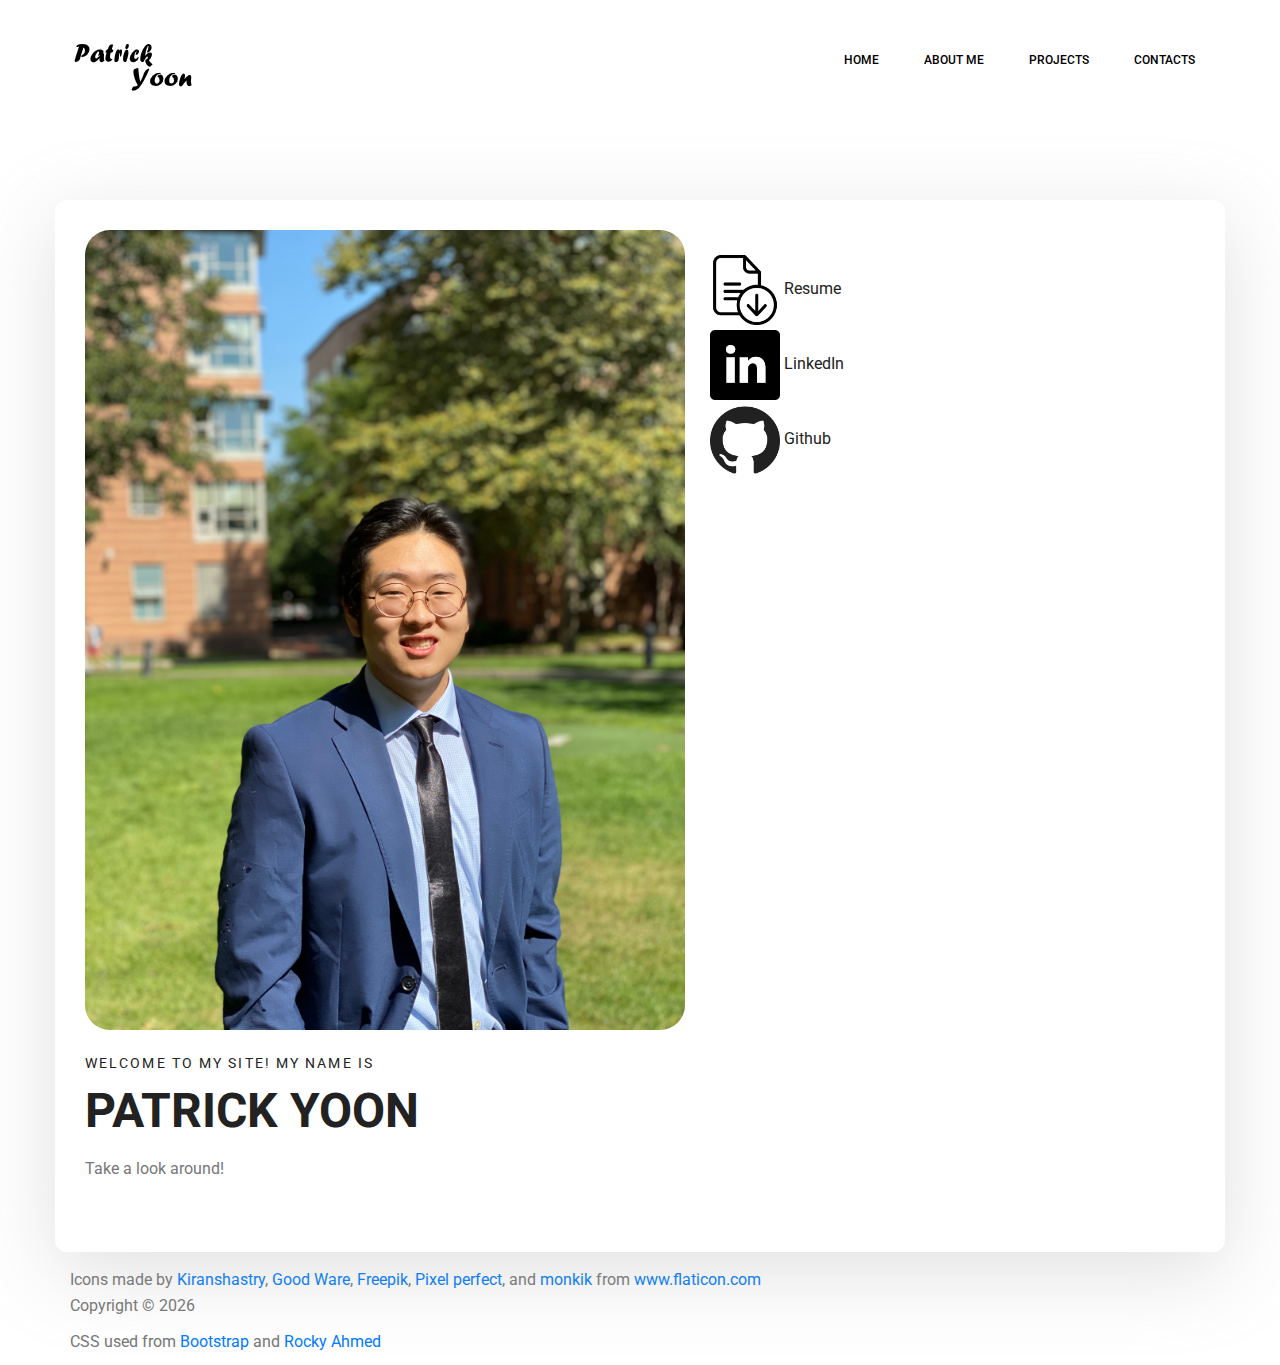
<file: index.html>
<!DOCTYPE html>

<html>

<head>
    <!-- Required meta tags -->
    <meta charset="utf-8">
    <meta name="viewport" content="width=device-width, initial-scale=1, shrink-to-fit=no">
    <link rel="icon" href="img/favicon_io/favicon.ico" type='image/x-icon' />
    <title>Patrick Yoon</title>
    <link rel="stylesheet" href="css/bootstrap.min.css">
    <link rel="stylesheet" href="css/bootstrap-theme.css">
    <link rel="stylesheet" href="css/bootstrap-theme.min.css">
    <link rel="stylesheet" href="css/bootstrap.css">
    <link rel="stylesheet" href="css/style.css">
    <link rel="stylesheet" href="css/responsive.css">
    <link rel="stylesheet" href="css/personalStyle.css">

    <script src="js/jquery-3.4.1.js"></script>
    <script src="js/popper.js"></script>
    <script src="js/bootstrap.min.js"></script>
</head>

<body>
    <!--header-->
    <header class="header_area">
        <div class="main_menu">
            <nav class="navbar navbar-expand-lg navbar-light">
                <div class="container box_1620">
                    <!--logo topleft-->

                    <a class="navbar-brand logo_h" href="index.html">
                        <img src="img/blackLogo.png" alt>
                    </a>
                    <button class="navbar-toggler" type="button" data-toggle="collapse" data-target="#navbarSupportedContent" aria-controls="navbarSupportedContent" aria-expanded="false" aria-label="Toggle navigation">
						<span class="icon-bar"></span>
						<span class="icon-bar"></span>
						<span class="icon-bar"></span>
					</button>
                    <div class="navbar-collapse offset collapse" id="navbarSupportedContent">
                        <ul class="nav navbar-nav menu_nav ml-auto">
                            <li class="nav-item active">
                                <a class="nav-link" href="index.html">Home</a>
                            </li>
                            <li class="nav-item">
                                <a class="nav-link" href="about.html">About me</a>
                            </li>
                            <li class="nav-item">
                                <a class="nav-link" href="projects.html">Projects</a>
                            </li>
                            <li class="nav-item">
                                <a class="nav-link" href="contact.html">Contacts</a>
                            </li>
                        </ul>
                    </div>
                </div>
            </nav>
        </div>
    </header>
    <!--home-->
    <section id="home" class="home_banner_area">
        <div class="container box_1620">
            <div class="banner_inner d-flex align-items-center">
                <div id="inBanner" class="banner_content">
                    <div id="mainImageDiv">
                        <!--class="d-flex"-->
                        <img id="mainImage" src="img/mainpic4.jpg" alt>
                    </div>
                    <div id="socialsAndLinks" class="media-body">
                        <ul class="list basic_info">
                            <li class="socialLists">
                                <a class="socialLinks" href="img/PatrickYoonResume.pdf"><img src="img/download.png" class="socialImages"> Resume </a>

                            </li>
                            <li class="socialLists">
                                <a class="socialLinks" href="https://www.linkedin.com/in/yoonpatrick3/"><img src="img/linkedin.png" class="socialImages"> LinkedIn </a>
                            </li>
                            <li class="socialLists">
                                <a class="socialLinks" href="https://www.github.com/yoonpatrick3"><img src="img/github.png" class="socialImages"> Github </a>
                            </li>
                        </ul>
                    </div>
                    <div id="mainText">
                        <!--class="media-body "-->
                        <div class="personal_text ">
                            <h5>Welcome to my site! My name is</h5>
                            <h3>Patrick Yoon</h3>
                            <p>Take a look around!</p>
                        </div>

                    </div>
                </div>

            </div>
        </div>
        </div>


    </section>

    <!--footer-->
    <footer id="footerArea">
        <div class="container">
            Icons made by <a href="https://www.flaticon.com/authors/kiranshastry" title="Kiranshastry">Kiranshastry</a>,
            <a href="https://www.flaticon.com/authors/good-ware" title="Good Ware">Good Ware</a>,
            <a href="https://www.flaticon.com/authors/freepik" title="Freepik">Freepik</a>,
            <a href="https://www.flaticon.com/authors/pixel-perfect" title="Pixel perfect">Pixel perfect</a>, and
            <a href="https://www.flaticon.com/authors/monkik" title="monkik">monkik</a> from <a href="https://www.flaticon.com/" title="Flaticon"> www.flaticon.com</a>
            <p>
                Copyright &copy;
                <script>
                    document.write(new Date().getFullYear());
                </script>
            </p>
            <p>
                CSS used from <a href="https://getbootstrap.com/"> Bootstrap</a> and <a href="http://wethemez.com">Rocky Ahmed</a>
            </p>
        </div>
    </footer>
</body>

</html>
</file>
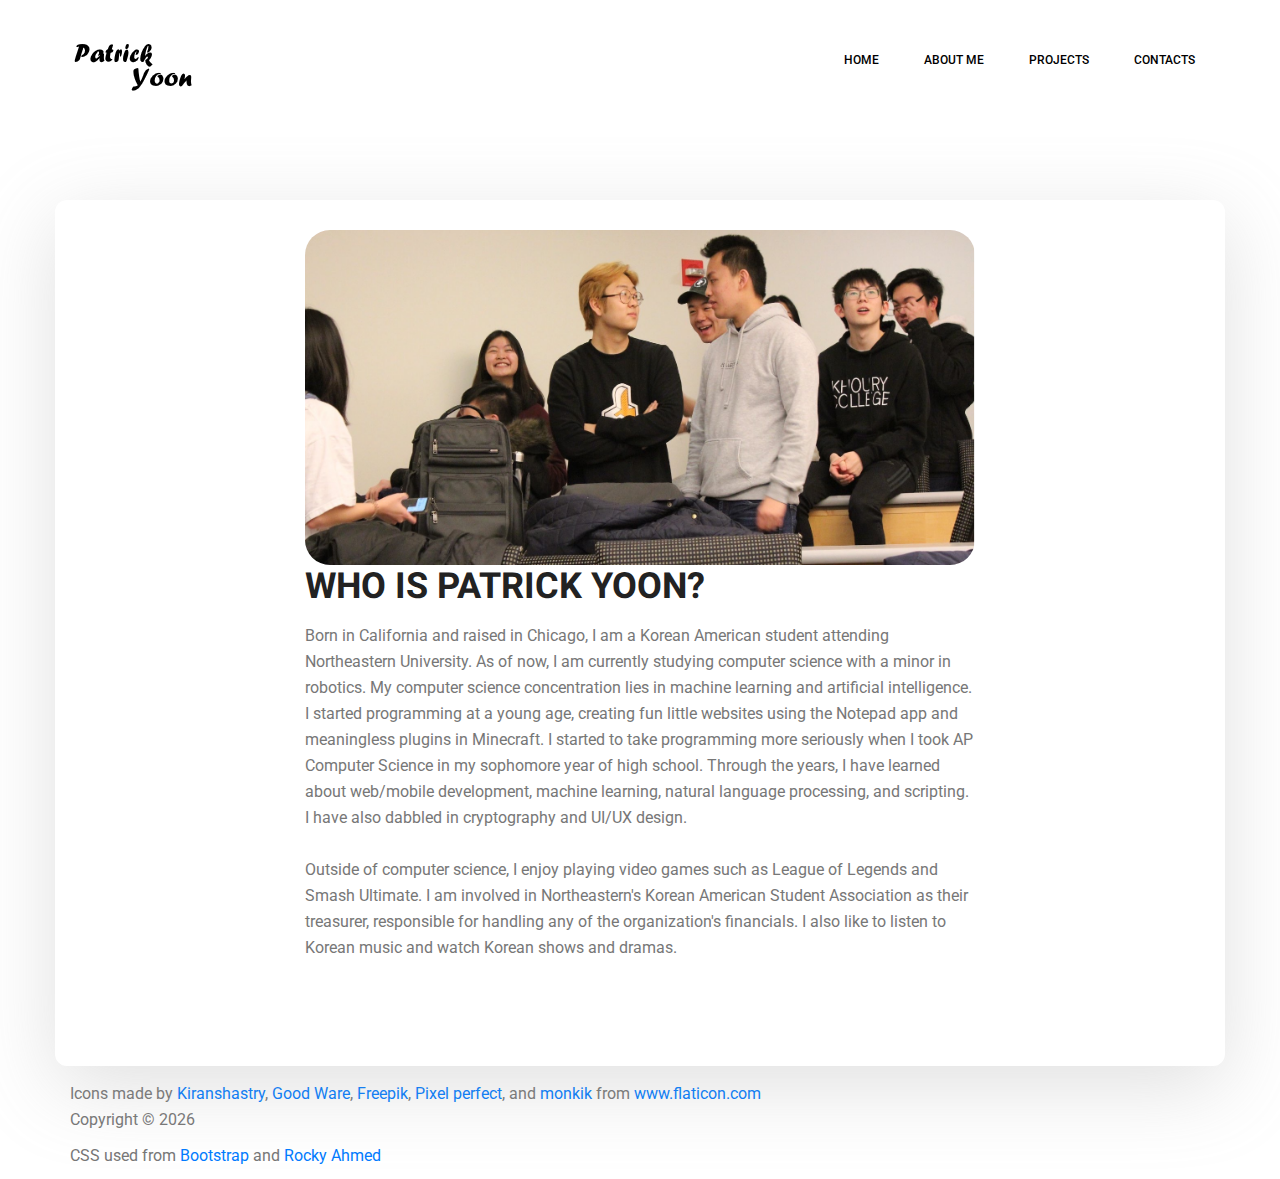
<file: about.html>
<!DOCTYPE html>

<html>

<head>
    <!-- Required meta tags -->
    <meta charset="utf-8">
    <meta name="viewport" content="width=device-width, initial-scale=1, shrink-to-fit=no">
    <link rel="icon" href="img/favicon_io/favicon.ico" type='image/x-icon' />
    <title>Patrick Yoon</title>
    <link rel="stylesheet" href="css/bootstrap.min.css">
    <link rel="stylesheet" href="css/bootstrap-theme.css">
    <link rel="stylesheet" href="css/bootstrap-theme.min.css">
    <link rel="stylesheet" href="css/bootstrap.css">
    <link rel="stylesheet" href="css/style.css">
    <link rel="stylesheet" href="css/responsive.css">
    <link rel="stylesheet" href="css/personalStyle.css">

    <script src="js/jquery-3.4.1.js"></script>
    <script src="js/popper.js"></script>
    <script src="js/bootstrap.min.js"></script>
</head>

<body>
    <!--header-->
    <header class="header_area">
        <div class="main_menu">
            <nav class="navbar navbar-expand-lg navbar-light">
                <div class="container box_1620">
                    <!--logo topleft-->

                    <a class="navbar-brand logo_h" href="index.html">
                        <img src="img/blackLogo.png" alt>
                    </a>
                    <button class="navbar-toggler" type="button" data-toggle="collapse" data-target="#navbarSupportedContent" aria-controls="navbarSupportedContent" aria-expanded="false" aria-label="Toggle navigation">
						<span class="icon-bar"></span>
						<span class="icon-bar"></span>
						<span class="icon-bar"></span>
					</button>
                    <div class="navbar-collapse offset collapse" id="navbarSupportedContent">
                        <ul class="nav navbar-nav menu_nav ml-auto">
                            <li class="nav-item active">
                                <a class="nav-link" href="index.html">Home</a>
                            </li>
                            <li class="nav-item">
                                <a class="nav-link" href="about.html">About me</a>
                            </li>
                            <li class="nav-item">
                                <a class="nav-link" href="projects.html">Projects</a>
                            </li>
                            <li class="nav-item">
                                <a class="nav-link" href="contact.html">Contacts</a>
                            </li>
                        </ul>
                    </div>
                </div>
            </nav>
        </div>
    </header>

    <!--about section lol-->
    <section id="about_section" class="home_banner_area">
        <div class="container box_1620">
            <div class="main_title">
                <img id="aboutPic" src="img/mainpic3.png">
                <h2>Who is Patrick Yoon?</h2>
                <p>Born in California and raised in Chicago, I am a Korean American student attending Northeastern University. As of now, I am currently studying computer science with a minor in robotics. My computer science
                    concentration lies in machine learning and artificial intelligence. I started programming at a young age, creating fun little websites using the Notepad app and meaningless plugins in Minecraft. I started to take programming more seriously
                    when I took AP Computer Science in my sophomore year of high school. Through the years, I have learned about web/mobile development, machine learning, natural language processing, and scripting. I have also dabbled in cryptography
                    and UI/UX design.</p>
                <br />
                <p>Outside of computer science, I enjoy playing video games such as League of Legends and Smash Ultimate. I am involved in Northeastern's Korean American Student Association as their treasurer, responsible for handling any of the organization's
                    financials. I also like to listen to Korean music and watch Korean shows and dramas.
                </p>
            </div>
        </div>
    </section>


    <!--footer-->
    <footer id="footerArea">
        <div class="container">
            Icons made by <a href="https://www.flaticon.com/authors/kiranshastry" title="Kiranshastry">Kiranshastry</a>,
            <a href="https://www.flaticon.com/authors/good-ware" title="Good Ware">Good Ware</a>,
            <a href="https://www.flaticon.com/authors/freepik" title="Freepik">Freepik</a>,
            <a href="https://www.flaticon.com/authors/pixel-perfect" title="Pixel perfect">Pixel perfect</a>, and
            <a href="https://www.flaticon.com/authors/monkik" title="monkik">monkik</a> from <a href="https://www.flaticon.com/" title="Flaticon"> www.flaticon.com</a>
            <p>
                Copyright &copy;
                <script>
                    document.write(new Date().getFullYear());
                </script>
            </p>
            <p>
                CSS used from <a href="https://getbootstrap.com/"> Bootstrap</a> and <a href="http://wethemez.com">Rocky Ahmed</a>
            </p>
        </div>
    </footer>
</body>

</html>
</file>
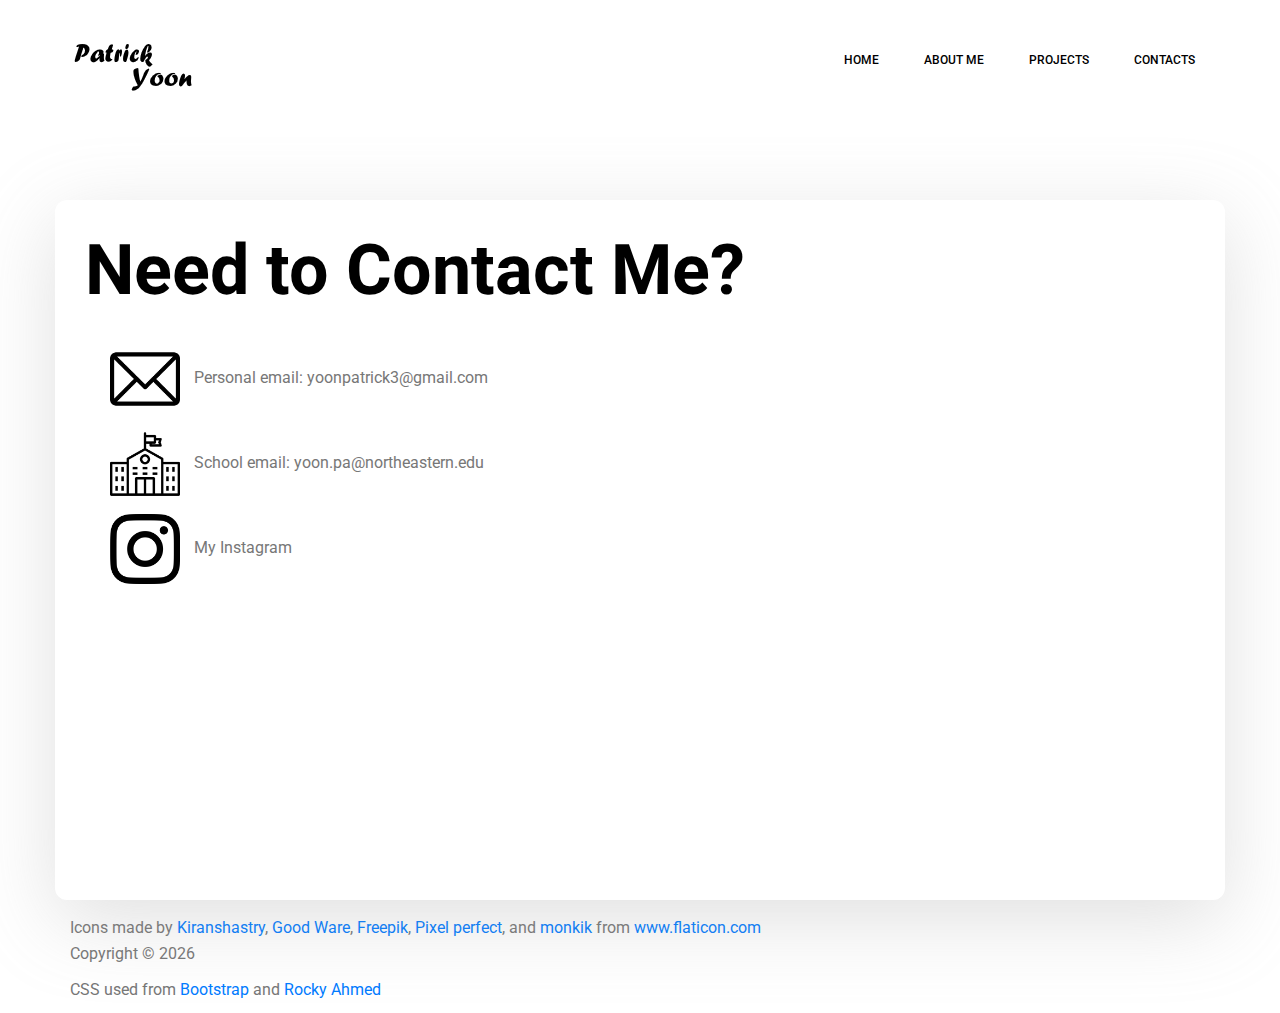
<file: contact.html>
<!DOCTYPE html>

<html>

<head>
    <!-- Required meta tags -->
    <meta charset="utf-8">
    <meta name="viewport" content="width=device-width, initial-scale=1, shrink-to-fit=no">
    <link rel="icon" href="img/favicon_io/favicon.ico" type='image/x-icon' />
    <title>Patrick Yoon</title>
    <link rel="stylesheet" href="css/bootstrap.min.css">
    <link rel="stylesheet" href="css/bootstrap-theme.css">
    <link rel="stylesheet" href="css/bootstrap-theme.min.css">
    <link rel="stylesheet" href="css/bootstrap.css">
    <link rel="stylesheet" href="css/style.css">
    <link rel="stylesheet" href="css/responsive.css">
    <link rel="stylesheet" href="css/personalStyle.css">

    <script src="js/jquery-3.4.1.js"></script>
    <script src="js/popper.js"></script>
    <script src="js/bootstrap.min.js"></script>
</head>

<body>
    <!--header-->
    <header class="header_area">
        <div class="main_menu">
            <nav class="navbar navbar-expand-lg navbar-light">
                <div class="container box_1620">
                    <!--logo topleft-->

                    <a class="navbar-brand logo_h" href="index.html">
                        <img src="img/blackLogo.png" alt>
                    </a>
                    <button class="navbar-toggler" type="button" data-toggle="collapse" data-target="#navbarSupportedContent" aria-controls="navbarSupportedContent" aria-expanded="false" aria-label="Toggle navigation">
						<span class="icon-bar"></span>
						<span class="icon-bar"></span>
						<span class="icon-bar"></span>
					</button>
                    <div class="navbar-collapse offset collapse" id="navbarSupportedContent">
                        <ul class="nav navbar-nav menu_nav ml-auto">
                            <li class="nav-item active">
                                <a class="nav-link" href="index.html">Home</a>
                            </li>
                            <li class="nav-item">
                                <a class="nav-link" href="about.html">About me</a>
                            </li>
                            <li class="nav-item">
                                <a class="nav-link" href="projects.html">Projects</a>
                            </li>
                            <li class="nav-item">
                                <a class="nav-link" href="contact.html">Contacts</a>
                            </li>
                        </ul>
                    </div>
                </div>
            </nav>
        </div>
    </header>

    <!--contact-->
    <section id="contact_section" class="home_banner_area">
        <div class="container box_1620">
            <div id="mainTitle">
                <h1 class="titleSeparate" style=font-size:70px>Need to Contact Me?</h1>
            </div>
            <div id="socialsAndLinks2" class="media-body">
                <ul class="list basic_info">
                    <li class="socialLists2">
                        <a class="socialLinks" href="mailto:yoonpatrick3@gmail.com"><img src="img/email.png" class="socialImages2"> Personal email: yoonpatrick3@gmail.com </a>

                    </li>
                    <li class="socialLists2">
                        <a class="socialLinks" href="mailto:yoon.pa@northeastern.edu"><img src="img/school.png" class="socialImages2"> School email: yoon.pa@northeastern.edu </a>
                    </li>
                    <li class="socialLists2">
                        <a class="socialLinks" href="https://www.instagram.com/yatrickpoon"><img src="img/instagram.png" class="socialImages2"> My Instagram </a>
                    </li>
                </ul>
            </div>
        </div>
        </div>

    </section>

    <!--footer-->
    <footer id="footerArea">
        <div class="container">
            Icons made by <a href="https://www.flaticon.com/authors/kiranshastry" title="Kiranshastry">Kiranshastry</a>,
            <a href="https://www.flaticon.com/authors/good-ware" title="Good Ware">Good Ware</a>,
            <a href="https://www.flaticon.com/authors/freepik" title="Freepik">Freepik</a>,
            <a href="https://www.flaticon.com/authors/pixel-perfect" title="Pixel perfect">Pixel perfect</a>, and
            <a href="https://www.flaticon.com/authors/monkik" title="monkik">monkik</a> from <a href="https://www.flaticon.com/" title="Flaticon"> www.flaticon.com</a>
            <p>
                Copyright &copy;
                <script>
                    document.write(new Date().getFullYear());
                </script>
            </p>
            <p>
                CSS used from <a href="https://getbootstrap.com/"> Bootstrap</a> and <a href="http://wethemez.com">Rocky Ahmed</a>
            </p>
        </div>
    </footer>
</body>

</html>
</file>
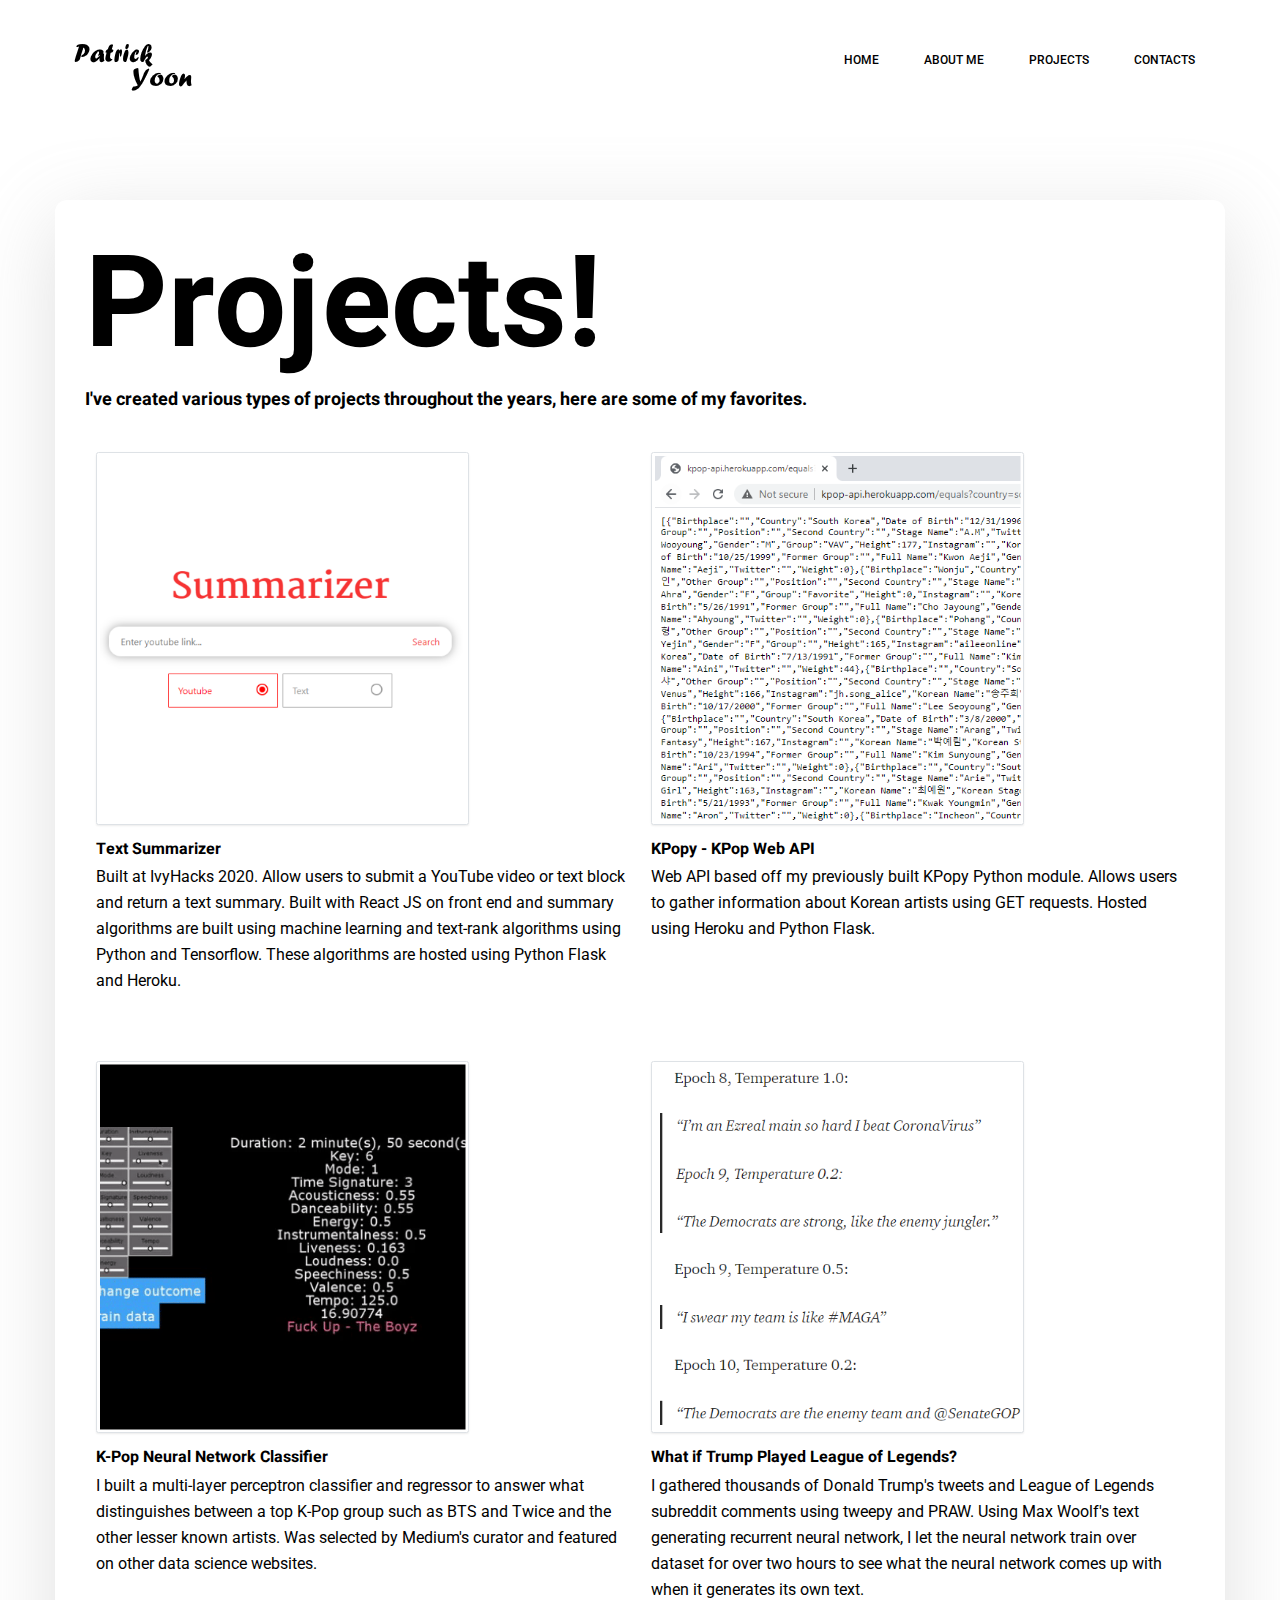
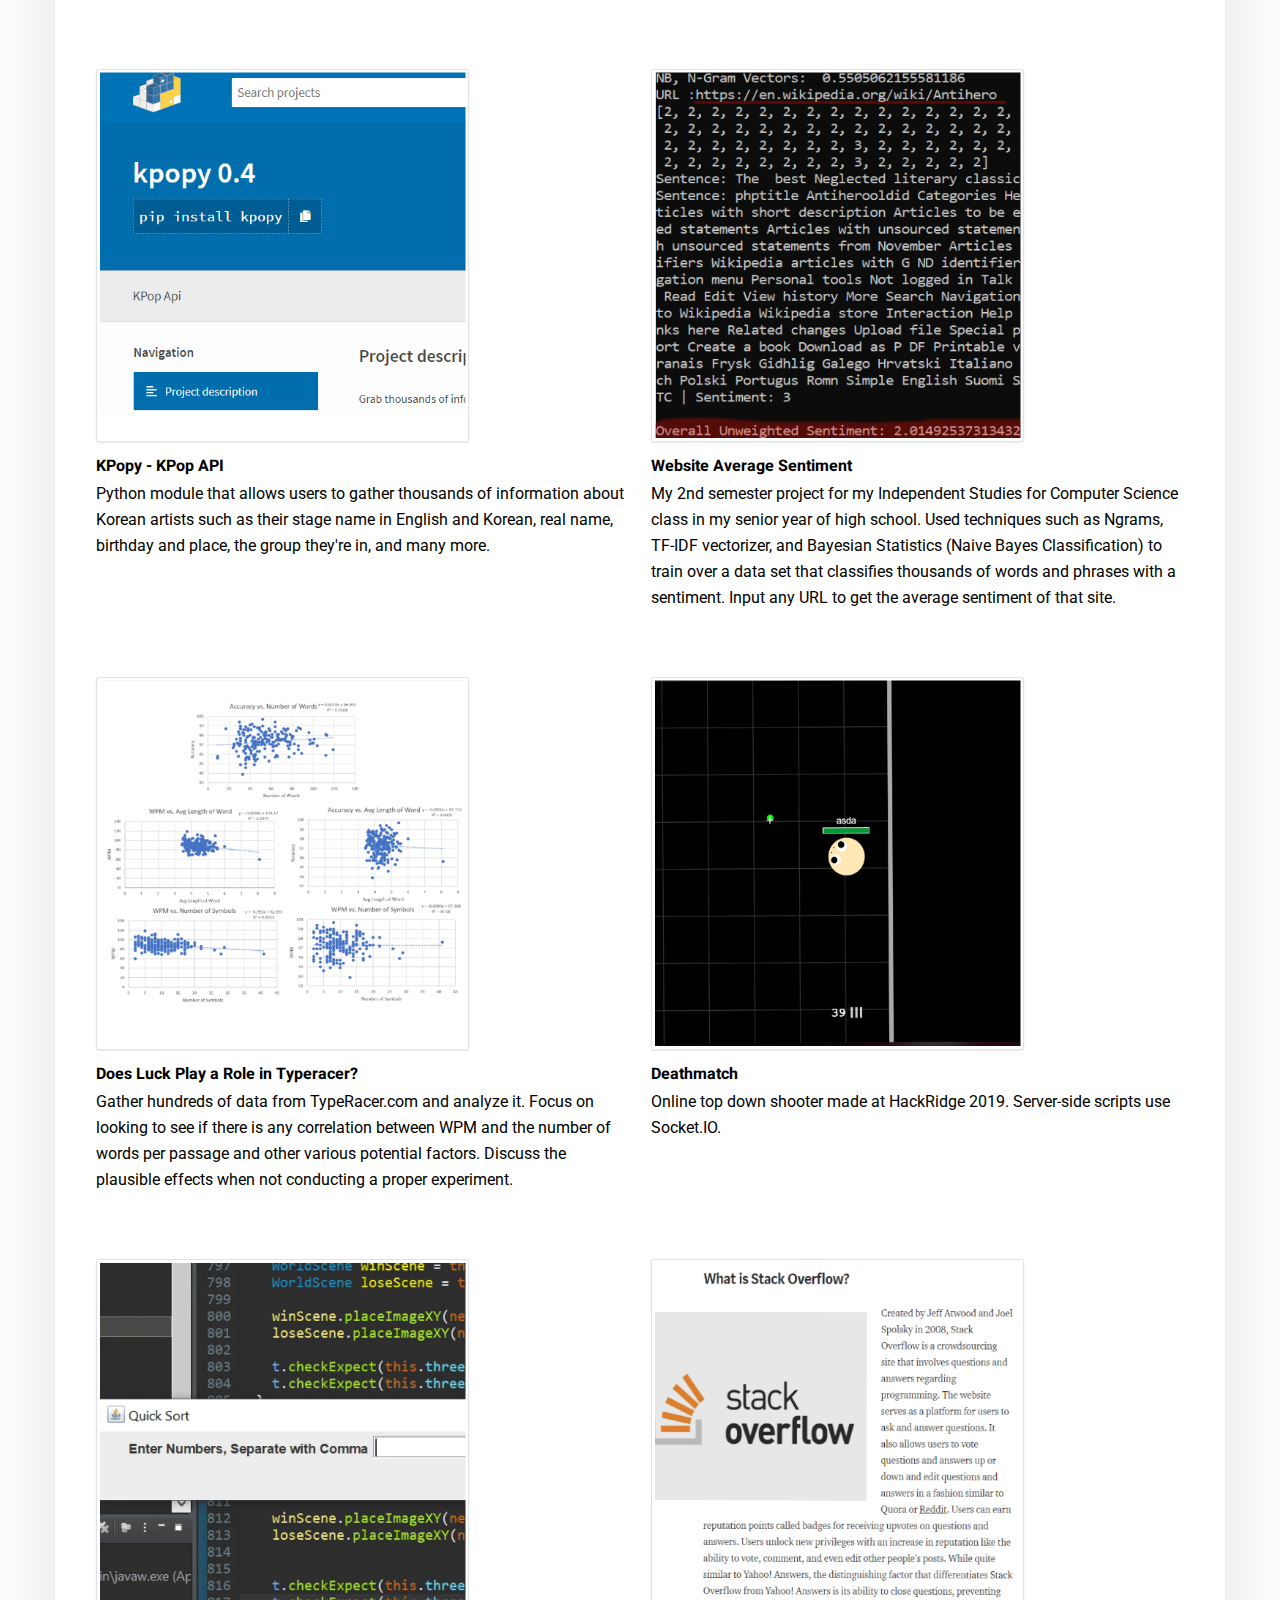
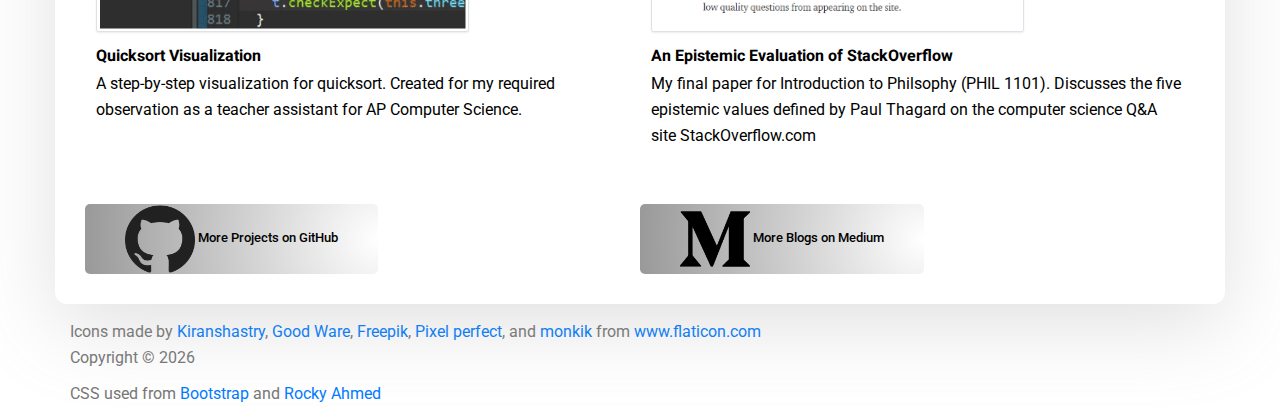
<file: projects.html>
<!DOCTYPE html>

<html>

<head>
    <!-- Required meta tags -->
    <meta charset="utf-8">
    <meta name="viewport" content="width=device-width, initial-scale=1, shrink-to-fit=no">
    <link rel="icon" href="img/favicon_io/favicon.ico" type='image/x-icon' />
    <title>Patrick Yoon</title>
    <link rel="stylesheet" href="css/bootstrap.min.css">
    <link rel="stylesheet" href="css/bootstrap-theme.css">
    <link rel="stylesheet" href="css/bootstrap-theme.min.css">
    <link rel="stylesheet" href="css/bootstrap.css">
    <link rel="stylesheet" href="css/style.css">
    <link rel="stylesheet" href="css/responsive.css">
    <link rel="stylesheet" href="css/personalStyle.css">

    <script src="js/jquery-3.4.1.js"></script>
    <script src="js/popper.js"></script>
    <script src="js/bootstrap.min.js"></script>
</head>

<body>
    <!--header-->
    <header class="header_area">
        <div class="main_menu">
            <nav class="navbar navbar-expand-lg navbar-light">
                <div class="container box_1620">
                    <!--logo topleft-->

                    <a class="navbar-brand logo_h" href="index.html">
                        <img src="img/blackLogo.png" alt>
                    </a>
                    <button class="navbar-toggler" type="button" data-toggle="collapse" data-target="#navbarSupportedContent" aria-controls="navbarSupportedContent" aria-expanded="false" aria-label="Toggle navigation">
						<span class="icon-bar"></span>
						<span class="icon-bar"></span>
						<span class="icon-bar"></span>
					</button>
                    <div class="navbar-collapse offset collapse" id="navbarSupportedContent">
                        <ul class="nav navbar-nav menu_nav ml-auto">
                            <li class="nav-item active">
                                <a class="nav-link" href="index.html">Home</a>
                            </li>
                            <li class="nav-item">
                                <a class="nav-link" href="about.html">About me</a>
                            </li>
                            <li class="nav-item">
                                <a class="nav-link" href="projects.html">Projects</a>
                            </li>
                            <li class="nav-item">
                                <a class="nav-link" href="contact.html">Contacts</a>
                            </li>
                        </ul>
                    </div>
                </div>
            </nav>
        </div>
    </header>

    <!--portfolio-->
    <section id="project_section" class="home_banner_area">
        <div class="container box_1620">
            <div id="mainTitle">
                <h1 class="titleSeparate">Projects!</h1>
                <h4>I've created various types of projects throughout the years, here are some of my favorites.</h4>
            </div>
            <br>
            <div id="design-cast">
                <div class="member">
                    <a href="https://github.com/yoonpatrick3/summarizer">
                        <img src="img/projects/summarize.png" class="img-responsive img-thumbnail" alt="Responsive image" />
                    </a>
                    <div class="name">
                        <h5 id="projectIDName">Text Summarizer</h5>
                        <p>Built at IvyHacks 2020. Allow users to submit a YouTube video or text block and return a text summary. Built with React JS on front end and summary algorithms are built using machine learning and text-rank algorithms using Python
                            and Tensorflow. These algorithms are hosted using Python Flask and Heroku.</p>
                    </div>
                </div>
                <div class="member">
                    <a href="http://kpop-api.herokuapp.com/instructions">
                        <img src="img/projects/kpopy_web.png" class="img-responsive img-thumbnail" alt="Responsive image" />
                    </a>
                    <div class="name">
                        <h5 id="projectIDName">KPopy - KPop Web API</h5>
                        <p>Web API based off my previously built KPopy Python module. Allows users to gather information about Korean artists using GET requests. Hosted using Heroku and Python Flask.</p>
                    </div>
                </div>
                <div class="member">
                    <a href="https://link.medium.com/bPOjuzleb6">
                        <img src="img/projects/kpopgif.gif" class="img-responsive img-thumbnail" alt="Responsive image" />
                    </a>
                    <div class="name">
                        <h5 id="projectIDName">K-Pop Neural Network Classifier</h5>
                        <p>I built a multi-layer perceptron classifier and regressor to answer what distinguishes between a top K-Pop group such as BTS and Twice and the other lesser known artists. Was selected by Medium's curator and featured on other data
                            science websites.</p>
                    </div>
                </div>
                <div class="member">
                    <a href="https://medium.com/@yoonpatrick3/what-if-trump-played-league-of-legends-879bd7f4676">
                        <img src="img/projects/trumplol.png" class="img-responsive img-thumbnail" alt="Responsive image" />
                    </a>
                    <div class="name">
                        <h5 id="projectIDName">What if Trump Played League of Legends?</h5>
                        <p>I gathered thousands of Donald Trump's tweets and League of Legends subreddit comments using tweepy and PRAW. Using Max Woolf's text generating recurrent neural network, I let the neural network train over dataset for over two
                            hours to see what the neural network comes up with when it generates its own text.</p>
                    </div>
                </div>
                <div class="member">
                    <a href="https://github.com/yoonpatrick3/kpop-api">
                        <img src="img/projects/kpopy.png" class="img-responsive img-thumbnail" alt="Responsive image" />
                    </a>
                    <div class="name">
                        <h5 id="projectIDName">KPopy - KPop API</h5>
                        <p>Python module that allows users to gather thousands of information about Korean artists such as their stage name in English and Korean, real name, birthday and place, the group they're in, and many more.</p>
                    </div>
                </div>
                <div class="member">
                    <a href="https://github.com/yoonpatrick3/website-sentiment">
                        <img src="img/projects/websitesentiment.png" class="img-responsive img-thumbnail" alt="Responsive image" />
                    </a>
                    <div class="name">
                        <h5 id="projectIDName">Website Average Sentiment</h5>
                        <p>My 2nd semester project for my Independent Studies for Computer Science class in my senior year of high school. Used techniques such as Ngrams, TF-IDF vectorizer, and Bayesian Statistics (Naive Bayes Classification) to train over
                            a data set that classifies thousands of words and phrases with a sentiment. Input any URL to get the average sentiment of that site.</p>
                    </div>
                </div>
                <div class="member">
                    <a href="https://medium.com/@yoonpatrick3/does-luck-play-a-role-in-typeracer-53fbcbc2cbb7">
                        <img src="img/projects/typeracer.png" class="img-responsive img-thumbnail" alt="Responsive image" />
                    </a>
                    <div class="name">
                        <h5 id="projectIDName">Does Luck Play a Role in Typeracer?</h5>
                        <p>Gather hundreds of data from TypeRacer.com and analyze it. Focus on looking to see if there is any correlation between WPM and the number of words per passage and other various potential factors. Discuss the plausible effects when
                            not conducting a proper experiment.</p>
                    </div>
                </div>
                <div class="member">
                    <a href="https://github.com/yoonpatrick3/deathmatch">
                        <img src="img/projects/deathmatch.png" class="img-responsive img-thumbnail" alt="Responsive image" />
                    </a>
                    <div class="name">
                        <h5 id="projectIDName">Deathmatch</h5>
                        <p>Online top down shooter made at HackRidge 2019. Server-side scripts use Socket.IO.</p>
                    </div>
                </div>
                <div class="member">
                    <a href="https://github.com/yoonpatrick3/QuickSort-Visualization">
                        <img src="img/projects/gifpics/quickvis.gif" class="img-responsive img-thumbnail" alt="Responsive image" />
                    </a>
                    <div class="name">
                        <h5 id="projectIDName">Quicksort Visualization</h5>
                        <p>A step-by-step visualization for quicksort. Created for my required observation as a teacher assistant for AP Computer Science.</p>
                    </div>
                </div>
                <div class="member">
                    <a href="https://medium.com/@yoonpatrick3/epistemic-evaluation-of-stackoverflow-e290dfe355d3">
                        <img src="img/projects/stackoverflow.png" class="img-responsive img-thumbnail" alt="Responsive image" />
                    </a>
                    <div class="name">
                        <h5 id="projectIDName">An Epistemic Evaluation of StackOverflow</h5>
                        <p>My final paper for Introduction to Philsophy (PHIL 1101). Discusses the five epistemic values defined by Paul Thagard on the computer science Q&A site StackOverflow.com</p>
                    </div>
                </div>
            </div>
            <div id="btn_link_container">
                <div class="btn_links">
                    <a class="main_btn" href="https://github.com/yoonpatrick3">
                        <img class="socialImages" src="img/github.png"> More Projects on GitHub</a>

                </div>
                <div class="btn_links">
                    <a class="main_btn" href="https://medium.com/@yoonpatrick3">
                        <img class="socialImages" src="img/medium.png"> More Blogs on Medium</a>

                </div>
            </div>
        </div>
    </section>
    <!--footer-->
    <footer id="footerArea">
        <div class="container">
            Icons made by <a href="https://www.flaticon.com/authors/kiranshastry" title="Kiranshastry">Kiranshastry</a>,
            <a href="https://www.flaticon.com/authors/good-ware" title="Good Ware">Good Ware</a>,
            <a href="https://www.flaticon.com/authors/freepik" title="Freepik">Freepik</a>,
            <a href="https://www.flaticon.com/authors/pixel-perfect" title="Pixel perfect">Pixel perfect</a>, and
            <a href="https://www.flaticon.com/authors/monkik" title="monkik">monkik</a> from <a href="https://www.flaticon.com/" title="Flaticon"> www.flaticon.com</a>
            <p>
                Copyright &copy;
                <script>
                    document.write(new Date().getFullYear());
                </script>
            </p>
            <p>
                CSS used from <a href="https://getbootstrap.com/"> Bootstrap</a> and <a href="http://wethemez.com">Rocky Ahmed</a>
            </p>
        </div>
    </footer>
</body>

</html>
</file>
<file: css/style.css>
/*----------------------------------------------------
@File: Default Styles
@Author: Rocky Ahmed
@URL: http://wethemez.com
Author E-mail: rockybd1995@gmail.com

This file contains the styling for the actual theme, this
is the file you need to edit to change the look of the
theme.
---------------------------------------------------- */


/*=====================================================================
@Template Name: Builder Construction 
@Author: Rocky Ahmed
@Developed By: Rocky Ahmed
@Developer URL: http://rocky.wethemez.com
Author E-mail: rockybd1995@gmail.com

@Default Styles

Table of Content:
01/ Variables
02/ predefin
03/ header
04/ button
05/ banner
06/ breadcrumb
07/ about
08/ team
09/ project 
10/ price 
11/ team 
12/ blog 
13/ video  
14/ features  
15/ career  
16/ contact 
17/ footer

=====================================================================*/


/*----------------------------------------------------*/


/*font Variables*/


/*Color Variables*/


/*=================== fonts ====================*/

@import url("https://fonts.googleapis.com/css?family=Heebo:300,400,700,900|Roboto:300,400,500,700");

/*---------------------------------------------------- */


/*----------------------------------------------------*/

.list {
    list-style: none;
    margin: 0px;
    padding: 0px;
}

a {
    text-decoration: none;
    transition: all 0.3s ease-in-out;
}

a:hover,
a:focus {
    text-decoration: none;
    outline: none;
}

.row.m0 {
    margin: 0px;
}

body {
    line-height: 26px;
    font-size: 16px;
    font-family: "Roboto", sans-serif;
    font-weight: normal;
    color: #777777;
}

h1,
h2,
h3,
h4,
h5,
h6 {
    font-family: "Heebo", sans-serif;
    font-weight: bold;
}

button:focus {
    outline: none;
    box-shadow: none;
}

.p0 {
    padding-left: 0px;
    padding-right: 0px;
}

.p_120 {
    padding-top: 120px;
    padding-bottom: 120px;
}

.p_100 {
    padding-top: 100px;
    padding-bottom: 100px;
}

.pad_top {
    padding-top: 120px;
}

.pad_bt {
    padding-bottom: 120px;
}

.mt-25 {
    margin-top: 25px;
}

@media (min-width: 1200px) {
    .container {
        max-width: 1170px;
    }
}

@media (min-width: 1620px) {
    .box_1620 {
        max-width: 1620px;
        margin: auto;
        width: 100%;
        padding-left: 0px;
        padding-right: 0px;
    }
}


/* Main Title Area css
============================================================================================ */

.main_title {
    text-align: left;
    max-width: 670px;
    margin: 0px auto 75px;
}

.main_title h2 {
    font-family: "Heebo", sans-serif;
    font-size: 36px;
    color: #222222;
    margin-bottom: 15px;
    text-transform: uppercase;
}

.main_title p {
    font-size: 16px;
    font-family: "Roboto", sans-serif;
    font-weight: normal;
    line-height: 26px;
    color: #777777;
    margin-bottom: 0px;
}


/* End Main Title Area css
============================================================================================ */


/*---------------------------------------------------- */


/*----------------------------------------------------*/

body {
    overflow-x: hidden;
}

.header_area {
    position: absolute;
    width: 100%;
    top: 0;
    left: 0;
    z-index: 99;
    transition: background 0.4s, all 0.3s linear;
}

.header_area .navbar {
    background: transparent;
    padding: 0px;
    border: 0px;
    border-radius: 0px;
}

.header_area .navbar .nav .nav-item {
    margin-right: 45px;
}

.header_area .navbar .nav .nav-item .nav-link {
    font: 500 12px/120px "Roboto", sans-serif;
    text-transform: uppercase;
    color: #000;
    padding: 0px;
    display: inline-block;
}

.header_area .navbar .nav .nav-item .nav-link:after {
    display: none;
}

.header_area .navbar .nav .nav-item:hover .nav-link,
.header_area .navbar .nav .nav-item.active .nav-link {
    color: #000;
}

.header_area .navbar .nav .nav-item.submenu {
    position: relative;
}

.header_area .navbar .nav .nav-item.submenu ul {
    border: none;
    padding: 0px;
    border-radius: 0px;
    box-shadow: none;
    margin: 0px;
    background: #fff;
    box-shadow: 0px 3px 16px 0px rgba(255, 255, 255, 0.1);
}

@media (min-width: 992px) {
    .header_area .navbar .nav .nav-item.submenu ul {
        position: absolute;
        top: 120%;
        left: 0px;
        min-width: 200px;
        text-align: left;
        opacity: 0;
        transition: all 300ms ease-in;
        visibility: hidden;
        display: block;
        border: none;
        padding: 0px;
        border-radius: 0px;
    }
}

.header_area .navbar .nav .nav-item.submenu ul:before {
    content: "";
    width: 0;
    height: 0;
    border-style: solid;
    border-width: 10px 10px 0 10px;
    border-color: #eeeeee transparent transparent transparent;
    position: absolute;
    right: 24px;
    top: 45px;
    z-index: 3;
    opacity: 0;
    transition: all 400ms linear;
}

.header_area .navbar .nav .nav-item.submenu ul .nav-item {
    display: block;
    float: none;
    margin-right: 0px;
    border-bottom: 1px solid #ededed;
    margin-left: 0px;
    transition: all 0.4s linear;
}

.header_area .navbar .nav .nav-item.submenu ul .nav-item .nav-link {
    line-height: 45px;
    color: #fff;
    padding: 0px 30px;
    transition: all 150ms linear;
    display: block;
    margin-right: 0px;
}

.header_area .navbar .nav .nav-item.submenu ul .nav-item:last-child {
    border-bottom: none;
}

.header_area .navbar .nav .nav-item.submenu ul .nav-item:hover .nav-link {
    background: #766dff;
    color: #fff;
}

@media (min-width: 992px) {
    .header_area .navbar .nav .nav-item.submenu:hover ul {
        visibility: visible;
        opacity: 1;
        top: 100%;
    }
}

.header_area .navbar .nav .nav-item.submenu:hover ul .nav-item {
    margin-top: 0px;
}

.header_area .navbar .nav .nav-item:last-child {
    margin-right: 0px;
}

.header_area .navbar .search {
    font-size: 12px;
    line-height: 60px;
    display: inline-block;
    color: #000;
    margin-left: 80px;
}

.header_area .navbar .search i {
    font-weight: 600;
}

.header_area.navbar_fixed .main_menu {
    position: fixed;
    width: 100%;
    top: -70px;
    left: 0;
    right: 0;
    background: #000;
    transform: translateY(70px);
    transition: transform 500ms ease, background 500ms ease;
    -webkit-transition: transform 500ms ease, background 500ms ease;
    box-shadow: 0px 3px 16px 0px rgba(0, 0, 0, 0.1);
}

.header_area.navbar_fixed .main_menu .navbar .nav .nav-item .nav-link {
    line-height: 70px;
}

.top_menu {
    background: #f9f9ff;
}

.top_menu .header_social li {
    display: inline-block;
    margin-right: 15px;
}

.top_menu .header_social li a {
    font-size: 14px;
    color: #777777;
    display: inline-block;
    line-height: 42px;
    transition: all 300ms linear 0s;
}

.top_menu .header_social li:last-child {
    margin-right: 0px;
}

.top_menu .header_social li:hover a {
    color: #766dff;
}

.top_menu .dn_btn {
    line-height: 42px;
    display: inline-block;
    font-size: 12px;
    margin-right: 30px;
    font-family: "Roboto", sans-serif;
    font-weight: normal;
    color: #777777;
    transition: all 300ms linear 0s;
}

.top_menu .dn_btn:hover {
    color: #766dff;
}

.top_menu .dn_btn:last-child {
    margin-right: 0px;
}

.top_menu .lan_pack {
    height: 30px;
    border: 1px solid #eeeeee;
    border-radius: 3px;
    line-height: 28px;
    font-size: 12px;
    font-family: "Roboto", sans-serif;
    font-weight: 500;
    padding-left: 19px;
    padding-right: 36px;
    color: #777777;
    background: #f9f9ff;
    margin-right: 5px;
    margin-top: 8px;
}

.top_menu .lan_pack .current {
    color: #777777;
}

.top_menu .lan_pack:after {
    content: "\f0d7";
    border: none !important;
    font: normal normal normal 12px/1 FontAwesome;
    transform: rotate(0deg);
    height: auto;
    margin-top: -6px;
    right: 20px;
}


/*---------------------------------------------------- */


/*----------------------------------------------------*/


/* Home Banner Area css
============================================================================================ */

.home_banner_area {
    position: relative;
    z-index: 1;
    background: #fff;
    /*background-image: -webkit-linear-gradient(0deg, #766dff 0%, #88f3ff 100%);
    background-image: -ms-linear-gradient(0deg, #766dff 0%, #88f3ff 100%);*/
    margin-bottom: 200px;
}

.home_banner_area .box_1620 {
    min-height: 700px;
    border-radius: 12px;
    position: relative;
    bottom: -200px;
    background: #fff;
    padding: 30px;
    box-shadow: 0px 20px 80px 0px rgba(153, 153, 153, 0.3);
}

.home_banner_area .banner_inner {
    position: relative;
    width: 100%;
    min-height: 700px;
    display: none;
}

.home_banner_area .banner_inner .banner_content {
    color: #222222;
    vertical-align: middle;
    align-self: center;
    text-align: left;
}

.home_banner_area .banner_inner .banner_content .media .d-flex {
    padding-right: 50px;
}

.home_banner_area .banner_inner .banner_content .media .media-body {
    vertical-align: middle;
    align-self: center;
}

.blog_banner {
    min-height: 780px;
    position: relative;
    z-index: 1;
    overflow: hidden;
    margin-bottom: 0px;
}

.blog_banner .banner_inner {
    background: #04091e;
    position: relative;
    overflow: hidden;
    width: 100%;
    min-height: 780px;
    z-index: 1;
}

.blog_banner .banner_inner .overlay {
    background: url(../img/banner/banner-2.jpg) no-repeat scroll center center;
    opacity: .5;
    height: 125%;
    position: absolute;
    left: 0px;
    top: 0px;
    width: 100%;
    z-index: -1;
}

.blog_banner .banner_inner .blog_b_text {
    max-width: 700px;
    margin: auto;
    color: #fff;
}

.blog_banner .banner_inner .blog_b_text h2 {
    font-size: 60px;
    font-weight: bold;
    font-family: "Heebo", sans-serif;
    line-height: 66px;
    margin-bottom: 15px;
    text-transform: uppercase;
}

.blog_banner .banner_inner .blog_b_text p {
    font-size: 16px;
    margin-bottom: 35px;
}

.blog_banner .banner_inner .blog_b_text .white_bg_btn {
    line-height: 42px;
    padding: 0px 45px;
    border-radius: 5px;
}

.banner_box {
    max-width: 1620px;
    margin: auto;
}

.banner_area {
    position: relative;
    z-index: 1;
    min-height: 350px;
    background-image: -moz-linear-gradient(0deg, #766dff 0%, #88f3ff 100%);
    background-image: -webkit-linear-gradient(0deg, #766dff 0%, #88f3ff 100%);
    background-image: -ms-linear-gradient(0deg, #766dff 0%, #88f3ff 100%);
    margin-bottom: 120px;
}

.banner_area .box_1620 {
    background: #fff;
    min-height: 360px;
    border-radius: 12px;
    position: relative;
    bottom: -120px;
    box-shadow: 0px 20px 80px 0px rgba(153, 153, 153, 0.3);
}

.banner_area .banner_inner {
    position: relative;
    overflow: hidden;
    width: 100%;
    min-height: 360px;
    z-index: 1;
}

.banner_area .banner_inner .banner_content h2 {
    color: #222222;
    font-size: 48px;
    font-family: "Heebo", sans-serif;
    margin-bottom: 0px;
    font-weight: bold;
}

.banner_area .banner_inner .banner_content .page_link a {
    font-size: 14px;
    color: #222222;
    font-family: "Roboto", sans-serif;
    margin-right: 32px;
    position: relative;
}

.banner_area .banner_inner .banner_content .page_link a:before {
    content: "\e87a";
    font-family: 'Linearicons-Free';
    position: absolute;
    right: -25px;
    top: 50%;
    transform: translateY(-50%);
}

.banner_area .banner_inner .banner_content .page_link a:last-child {
    margin-right: 0px;
}

.banner_area .banner_inner .banner_content .page_link a:last-child:before {
    display: none;
}

.banner_area .banner_inner .banner_content .page_link a:hover {
    color: #766dff;
}


/* End Home Banner Area css
============================================================================================ */


/*---------------------------------------------------- */


/*----------------------------------------------------*/


/* Latest Blog Area css
============================================================================================ */

.latest_blog_inner {
    margin-bottom: -30px;
}

.l_blog_item {
    margin-bottom: 30px;
}

.l_blog_item .date {
    font-size: 13px;
    font-family: "Roboto", sans-serif;
    font-weight: normal;
    color: #777777;
    margin-top: 20px;
    display: block;
    margin-bottom: 15px;
}

.l_blog_item h4 {
    font-size: 18px;
    line-height: 24px;
    color: #222222;
    border-bottom: 1px solid #eeeeee;
    padding-bottom: 20px;
    margin-bottom: 20px;
    transition: all 300ms linear 0s;
}

.l_blog_item p {
    margin-bottom: 0px;
}

.l_blog_item:hover h4 {
    color: #766dff;
}


/* End Latest Blog Area css
============================================================================================ */


/*================= latest_blog_area css =============*/

.single-recent-blog-post {
    margin-bottom: 30px;
}

.single-recent-blog-post .thumb {
    overflow: hidden;
}

.single-recent-blog-post .thumb img {
    transition: all 0.7s linear;
}

.single-recent-blog-post .details {
    padding-top: 30px;
}

.single-recent-blog-post .details .sec_h4 {
    line-height: 24px;
    padding: 10px 0px 13px;
    transition: all 0.3s linear;
}

.single-recent-blog-post .details .sec_h4:hover {
    color: #777777;
}

.single-recent-blog-post .date {
    font-size: 14px;
    line-height: 24px;
    font-weight: 400;
}

.single-recent-blog-post:hover img {
    transform: scale(1.23) rotate(10deg);
}

.tags .tag_btn {
    font-size: 12px;
    font-weight: 500;
    line-height: 20px;
    border: 1px solid #eeeeee;
    display: inline-block;
    padding: 1px 18px;
    text-align: center;
    color: #222222;
}

.tags .tag_btn:before {
    background: #766dff;
}

.tags .tag_btn+.tag_btn {
    margin-left: 2px;
}


/*========= blog_categorie_area css ===========*/

.blog_categorie_area {
    padding-top: 80px;
    padding-bottom: 80px;
}

.categories_post {
    position: relative;
    text-align: center;
    cursor: pointer;
}

.categories_post img {
    max-width: 100%;
}

.categories_post .categories_details {
    position: absolute;
    top: 20px;
    left: 20px;
    right: 20px;
    bottom: 20px;
    background: rgba(34, 34, 34, 0.8);
    color: #fff;
    transition: all 0.3s linear;
    display: flex;
    align-items: center;
    justify-content: center;
}

.categories_post .categories_details h5 {
    margin-bottom: 0px;
    font-size: 18px;
    line-height: 26px;
    text-transform: uppercase;
    color: #fff;
    position: relative;
}

.categories_post .categories_details p {
    font-weight: 300;
    font-size: 14px;
    line-height: 26px;
    margin-bottom: 0px;
}

.categories_post .categories_details .border_line {
    margin: 10px 0px;
    background: #fff;
    width: 100%;
    height: 1px;
}

.categories_post:hover .categories_details {
    background-image: -moz-linear-gradient(0deg, #766dff 0%, #88f3ff 100%);
    background-image: -webkit-linear-gradient(0deg, #766dff 0%, #88f3ff 100%);
    background-image: -ms-linear-gradient(0deg, #766dff 0%, #88f3ff 100%);
    opacity: 0.851;
}


/*============ blog_left_sidebar css ==============*/

.blog_item {
    margin-bottom: 40px;
}

.blog_info {
    padding-top: 30px;
}

.blog_info .post_tag {
    padding-bottom: 20px;
}

.blog_info .post_tag a {
    font: 300 14px/21px "Roboto", sans-serif;
    color: #222222;
}

.blog_info .post_tag a:hover {
    color: #777777;
}

.blog_info .post_tag a.active {
    color: #766dff;
}

.blog_info .blog_meta li a {
    font: 300 14px/20px "Roboto", sans-serif;
    color: #777777;
    vertical-align: middle;
    padding-bottom: 12px;
    display: inline-block;
}

.blog_info .blog_meta li a i {
    color: #222222;
    font-size: 16px;
    font-weight: 600;
    padding-left: 15px;
    line-height: 20px;
    vertical-align: middle;
}

.blog_info .blog_meta li a:hover {
    color: #766dff;
}

.blog_post img {
    max-width: 100%;
}

.blog_details {
    padding-top: 20px;
}

.blog_details h2 {
    font-size: 24px;
    line-height: 36px;
    color: #222222;
    font-weight: 600;
    transition: all 0.3s linear;
}

.blog_details h2:hover {
    color: #766dff;
}

.blog_details p {
    margin-bottom: 26px;
}

.view_btn {
    font-size: 14px;
    line-height: 36px;
    display: inline-block;
    color: #222222;
    font-weight: 500;
    padding: 0px 30px;
    background: #fff;
}

.blog_right_sidebar {
    border: 1px solid #eeeeee;
    background: #fafaff;
    padding: 30px;
}

.blog_right_sidebar .widget_title {
    font-size: 18px;
    line-height: 25px;
    background: #766dff;
    text-align: center;
    color: #fff;
    padding: 8px 0px;
    margin-bottom: 30px;
}

.blog_right_sidebar .search_widget .input-group .form-control {
    font-size: 14px;
    line-height: 29px;
    border: 0px;
    width: 100%;
    font-weight: 300;
    color: #fff;
    padding-left: 20px;
    border-radius: 45px;
    z-index: 0;
    background: #766dff;
}

.blog_right_sidebar .search_widget .input-group .form-control.placeholder {
    color: #fff;
}

.blog_right_sidebar .search_widget .input-group .form-control:-moz-placeholder {
    color: #fff;
}

.blog_right_sidebar .search_widget .input-group .form-control::-moz-placeholder {
    color: #fff;
}

.blog_right_sidebar .search_widget .input-group .form-control::-webkit-input-placeholder {
    color: #fff;
}

.blog_right_sidebar .search_widget .input-group .form-control:focus {
    box-shadow: none;
}

.blog_right_sidebar .search_widget .input-group .btn-default {
    position: absolute;
    right: 20px;
    background: transparent;
    border: 0px;
    box-shadow: none;
    font-size: 14px;
    color: #fff;
    padding: 0px;
    top: 50%;
    transform: translateY(-50%);
    z-index: 1;
}

.blog_right_sidebar .author_widget {
    text-align: center;
}

.blog_right_sidebar .author_widget h4 {
    font-size: 18px;
    line-height: 20px;
    color: #222222;
    margin-bottom: 5px;
    margin-top: 30px;
}

.blog_right_sidebar .author_widget p {
    margin-bottom: 0px;
}

.blog_right_sidebar .author_widget .social_icon {
    padding: 7px 0px 15px;
}

.blog_right_sidebar .author_widget .social_icon a {
    font-size: 14px;
    color: #222222;
    transition: all 0.2s linear;
}

.blog_right_sidebar .author_widget .social_icon a+a {
    margin-left: 20px;
}

.blog_right_sidebar .author_widget .social_icon a:hover {
    color: #766dff;
}

.blog_right_sidebar .popular_post_widget .post_item .media-body {
    justify-content: center;
    align-self: center;
    padding-left: 20px;
}

.blog_right_sidebar .popular_post_widget .post_item .media-body h3 {
    font-size: 14px;
    line-height: 20px;
    color: #222222;
    margin-bottom: 4px;
    transition: all 0.3s linear;
}

.blog_right_sidebar .popular_post_widget .post_item .media-body h3:hover {
    color: #766dff;
}

.blog_right_sidebar .popular_post_widget .post_item .media-body p {
    font-size: 12px;
    line-height: 21px;
    margin-bottom: 0px;
}

.blog_right_sidebar .popular_post_widget .post_item+.post_item {
    margin-top: 20px;
}

.blog_right_sidebar .post_category_widget .cat-list li {
    border-bottom: 2px dotted #eee;
    transition: all 0.3s ease 0s;
    padding-bottom: 12px;
}

.blog_right_sidebar .post_category_widget .cat-list li a {
    font-size: 14px;
    line-height: 20px;
    color: #777;
}

.blog_right_sidebar .post_category_widget .cat-list li a p {
    margin-bottom: 0px;
}

.blog_right_sidebar .post_category_widget .cat-list li+li {
    padding-top: 15px;
}

.blog_right_sidebar .post_category_widget .cat-list li:hover {
    border-color: #766dff;
}

.blog_right_sidebar .post_category_widget .cat-list li:hover a {
    color: #766dff;
}

.blog_right_sidebar .newsletter_widget {
    text-align: center;
}

.blog_right_sidebar .newsletter_widget .form-group {
    margin-bottom: 8px;
}

.blog_right_sidebar .newsletter_widget .input-group-prepend {
    margin-right: -1px;
}

.blog_right_sidebar .newsletter_widget .input-group-text {
    background: #fff;
    border-radius: 0px;
    vertical-align: top;
    font-size: 12px;
    line-height: 36px;
    padding: 0px 0px 0px 15px;
    border: 1px solid #eeeeee;
    border-right: 0px;
}

.blog_right_sidebar .newsletter_widget .form-control {
    font-size: 12px;
    line-height: 24px;
    color: #cccccc;
    border: 1px solid #eeeeee;
    border-left: 0px;
    border-radius: 0px;
}

.blog_right_sidebar .newsletter_widget .form-control.placeholder {
    color: #cccccc;
}

.blog_right_sidebar .newsletter_widget .form-control:-moz-placeholder {
    color: #cccccc;
}

.blog_right_sidebar .newsletter_widget .form-control::-moz-placeholder {
    color: #cccccc;
}

.blog_right_sidebar .newsletter_widget .form-control::-webkit-input-placeholder {
    color: #cccccc;
}

.blog_right_sidebar .newsletter_widget .form-control:focus {
    outline: none;
    box-shadow: none;
}

.blog_right_sidebar .newsletter_widget .bbtns {
    background: #766dff;
    color: #fff;
    font-size: 12px;
    line-height: 38px;
    display: inline-block;
    font-weight: 500;
    padding: 0px 24px 0px 24px;
    border-radius: 0;
}

.blog_right_sidebar .newsletter_widget .text-bottom {
    font-size: 12px;
}

.blog_right_sidebar .tag_cloud_widget ul li {
    display: inline-block;
}

.blog_right_sidebar .tag_cloud_widget ul li a {
    display: inline-block;
    border: 1px solid #eee;
    background: #fff;
    padding: 0px 13px;
    margin-bottom: 8px;
    transition: all 0.3s ease 0s;
    color: #222222;
    font-size: 12px;
}

.blog_right_sidebar .tag_cloud_widget ul li a:hover {
    background-image: -moz-linear-gradient(0deg, #766dff 0%, #88f3ff 100%);
    background-image: -webkit-linear-gradient(0deg, #766dff 0%, #88f3ff 100%);
    background-image: -ms-linear-gradient(0deg, #766dff 0%, #88f3ff 100%);
    color: #fff;
}

.blog_right_sidebar .br {
    width: 100%;
    height: 1px;
    background: #eeeeee;
    margin: 30px 0px;
}

.blog-pagination {
    padding-top: 25px;
    padding-bottom: 95px;
}

.blog-pagination .page-link {
    border-radius: 0;
}

.blog-pagination .page-item {
    border: none;
}

.page-link {
    background: transparent;
    font-weight: 400;
}

.blog-pagination .page-item.active .page-link {
    background-color: #766dff;
    border-color: transparent;
    color: #fff;
}

.blog-pagination .page-link {
    position: relative;
    display: block;
    padding: 0.5rem 0.75rem;
    margin-left: -1px;
    line-height: 1.25;
    color: #8a8a8a;
    border: none;
}

.blog-pagination .page-link .lnr {
    font-weight: 600;
}

.blog-pagination .page-item:last-child .page-link,
.blog-pagination .page-item:first-child .page-link {
    border-radius: 0;
}

.blog-pagination .page-link:hover {
    color: #fff;
    text-decoration: none;
    background-color: #766dff;
    border-color: #eee;
}


/*============ Start Blog Single Styles  =============*/

.single-post-area .social-links {
    padding-top: 10px;
}

.single-post-area .social-links li {
    display: inline-block;
    margin-bottom: 10px;
}

.single-post-area .social-links li a {
    color: #cccccc;
    padding: 7px;
    font-size: 14px;
    transition: all 0.2s linear;
}

.single-post-area .social-links li a:hover {
    color: #222222;
}

.single-post-area .blog_details {
    padding-top: 26px;
}

.single-post-area .blog_details p {
    margin-bottom: 10px;
}

.single-post-area .quotes {
    margin-top: 20px;
    margin-bottom: 30px;
    padding: 24px 35px 24px 30px;
    background-color: white;
    box-shadow: -20.84px 21.58px 30px 0px rgba(176, 176, 176, 0.1);
    font-size: 14px;
    line-height: 24px;
    color: #777;
    font-style: italic;
}

.single-post-area .arrow {
    position: absolute;
}

.single-post-area .arrow .lnr {
    font-size: 20px;
    font-weight: 600;
}

.single-post-area .thumb .overlay-bg {
    background: rgba(0, 0, 0, 0.8);
}

.single-post-area .navigation-area {
    border-top: 1px solid #eee;
    padding-top: 30px;
    margin-top: 60px;
}

.single-post-area .navigation-area p {
    margin-bottom: 0px;
}

.single-post-area .navigation-area h4 {
    font-size: 18px;
    line-height: 25px;
    color: #222222;
}

.single-post-area .navigation-area .nav-left {
    text-align: left;
}

.single-post-area .navigation-area .nav-left .thumb {
    margin-right: 20px;
    background: #000;
}

.single-post-area .navigation-area .nav-left .thumb img {
    transition: all 300ms linear 0s;
}

.single-post-area .navigation-area .nav-left .lnr {
    margin-left: 20px;
    opacity: 0;
    transition: all 300ms linear 0s;
}

.single-post-area .navigation-area .nav-left:hover .lnr {
    opacity: 1;
}

.single-post-area .navigation-area .nav-left:hover .thumb img {
    opacity: .5;
}

@media (max-width: 767px) {
    .single-post-area .navigation-area .nav-left {
        margin-bottom: 30px;
    }
}

.single-post-area .navigation-area .nav-right {
    text-align: right;
}

.single-post-area .navigation-area .nav-right .thumb {
    margin-left: 20px;
    background: #000;
}

.single-post-area .navigation-area .nav-right .thumb img {
    transition: all 300ms linear 0s;
}

.single-post-area .navigation-area .nav-right .lnr {
    margin-right: 20px;
    opacity: 0;
    transition: all 300ms linear 0s;
}

.single-post-area .navigation-area .nav-right:hover .lnr {
    opacity: 1;
}

.single-post-area .navigation-area .nav-right:hover .thumb img {
    opacity: .5;
}

@media (max-width: 991px) {
    .single-post-area .sidebar-widgets {
        padding-bottom: 0px;
    }
}

.comments-area {
    background: #fafaff;
    border: 1px solid #eee;
    padding: 50px 30px;
    margin-top: 50px;
}

@media (max-width: 414px) {
    .comments-area {
        padding: 50px 8px;
    }
}

.comments-area h4 {
    text-align: center;
    margin-bottom: 50px;
    color: #222222;
    font-size: 18px;
}

.comments-area h5 {
    font-size: 16px;
    margin-bottom: 0px;
}

.comments-area a {
    color: #222222;
}

.comments-area .comment-list {
    padding-bottom: 48px;
}

.comments-area .comment-list:last-child {
    padding-bottom: 0px;
}

.comments-area .comment-list.left-padding {
    padding-left: 25px;
}

@media (max-width: 413px) {
    .comments-area .comment-list .single-comment h5 {
        font-size: 12px;
    }
    .comments-area .comment-list .single-comment .date {
        font-size: 11px;
    }
    .comments-area .comment-list .single-comment .comment {
        font-size: 10px;
    }
}

.comments-area .thumb {
    margin-right: 20px;
}

.comments-area .date {
    font-size: 13px;
    color: #cccccc;
    margin-bottom: 13px;
}

.comments-area .comment {
    color: #777777;
    margin-bottom: 0px;
}

.comments-area .btn-reply {
    background-color: #fff;
    color: #222222;
    border: 1px solid #eee;
    padding: 2px 18px;
    font-size: 12px;
    display: block;
    font-weight: 600;
    transition: all 300ms linear 0s;
}

.comments-area .btn-reply:hover {
    background-color: #766dff;
    color: #fff;
}

.comment-form {
    background: #fafaff;
    text-align: center;
    border: 1px solid #eee;
    padding: 47px 30px 43px;
    margin-top: 50px;
    margin-bottom: 0px;
}

.comment-form h4 {
    text-align: center;
    margin-bottom: 50px;
    font-size: 18px;
    line-height: 22px;
    color: #222222;
}

.comment-form .name {
    padding-left: 0px;
}

@media (max-width: 767px) {
    .comment-form .name {
        padding-right: 0px;
        margin-bottom: 1rem;
    }
}

.comment-form .email {
    padding-right: 0px;
}

@media (max-width: 991px) {
    .comment-form .email {
        padding-left: 0px;
    }
}

.comment-form .form-control {
    padding: 8px 20px;
    background: #fff;
    border: none;
    border-radius: 0px;
    width: 100%;
    font-size: 14px;
    color: #777777;
    border: 1px solid transparent;
}

.comment-form .form-control:focus {
    box-shadow: none;
    border: 1px solid #eee;
}

.comment-form textarea.form-control {
    height: 140px;
    resize: none;
}

.comment-form ::-webkit-input-placeholder {
    /* Chrome/Opera/Safari */
    font-size: 13px;
    color: #777;
}

.comment-form ::-moz-placeholder {
    /* Firefox 19+ */
    font-size: 13px;
    color: #777;
}

.comment-form :-ms-input-placeholder {
    /* IE 10+ */
    font-size: 13px;
    color: #777;
}

.comment-form :-moz-placeholder {
    /* Firefox 18- */
    font-size: 13px;
    color: #777;
}


/*============ End Blog Single Styles  =============*/


/*---------------------------------------------------- */


/*----------------------------------------------------*/


/* Reservation Form Area css
============================================================================================ */

.reservation_form_area .res_form_inner {
    max-width: 555px;
    margin: auto;
    box-shadow: 0px 10px 30px 0px rgba(153, 153, 153, 0.1);
    padding: 75px 50px;
    position: relative;
}

.reservation_form_area .res_form_inner:before {
    content: "";
    background: url(../img/contact-shap-1.png);
    position: absolute;
    left: -125px;
    height: 421px;
    width: 98px;
    top: 50%;
    transform: translateY(-50%);
}

.reservation_form_area .res_form_inner:after {
    content: "";
    background: url(../img/contact-shap-2.png);
    position: absolute;
    right: -125px;
    height: 421px;
    width: 98px;
    top: 50%;
    transform: translateY(-50%);
}

.reservation_form .form-group input {
    height: 40px;
    border-radius: 0px;
    border: 1px solid #eeeeee;
    outline: none;
    box-shadow: none;
    padding: 0px 15px;
    font-size: 13px;
    font-family: "Roboto", sans-serif;
    font-weight: 300;
    color: #999999;
}

.reservation_form .form-group input.placeholder {
    font-size: 13px;
    font-family: "Roboto", sans-serif;
    font-weight: 300;
    color: #999999;
}

.reservation_form .form-group input:-moz-placeholder {
    font-size: 13px;
    font-family: "Roboto", sans-serif;
    font-weight: 300;
    color: #999999;
}

.reservation_form .form-group input::-moz-placeholder {
    font-size: 13px;
    font-family: "Roboto", sans-serif;
    font-weight: 300;
    color: #999999;
}

.reservation_form .form-group input::-webkit-input-placeholder {
    font-size: 13px;
    font-family: "Roboto", sans-serif;
    font-weight: 300;
    color: #999999;
}

.reservation_form .form-group .res_select {
    height: 40px;
    border: 1px solid #eeeeee;
    border-radius: 0px;
    width: 100%;
    padding: 0px 15px;
    line-height: 36px;
}

.reservation_form .form-group .res_select .current {
    font-size: 13px;
    font-family: "Roboto", sans-serif;
    font-weight: 300;
    color: #999999;
}

.reservation_form .form-group .res_select:after {
    content: "\e874";
    font-family: 'Linearicons-Free';
    color: #cccccc;
    transform: rotate(0deg);
    border: none;
    margin-top: -17px;
    font-size: 13px;
    right: 22px;
}

.reservation_form .form-group:last-child {
    text-align: center;
}


/* End Reservation Form Area css
============================================================================================ */


/*============== contact_area css ================*/

.mapBox {
    height: 420px;
    margin-bottom: 80px;
}

.contact_info .info_item {
    position: relative;
    padding-left: 45px;
}

.contact_info .info_item i {
    position: absolute;
    left: 0;
    top: 0;
    font-size: 20px;
    line-height: 24px;
    color: #766dff;
    font-weight: 600;
}

.contact_info .info_item h6 {
    font-size: 16px;
    line-height: 24px;
    color: "Roboto", sans-serif;
    font-weight: bold;
    margin-bottom: 0px;
    color: #222222;
}

.contact_info .info_item h6 a {
    color: #222222;
}

.contact_info .info_item p {
    font-size: 14px;
    line-height: 24px;
    padding: 2px 0px;
}

.contact_form .form-group {
    margin-bottom: 10px;
}

.contact_form .form-group .form-control {
    font-size: 13px;
    line-height: 26px;
    color: #999;
    border: 1px solid #eeeeee;
    font-family: "Roboto", sans-serif;
    border-radius: 0px;
    padding-left: 20px;
}

.contact_form .form-group .form-control:focus {
    box-shadow: none;
    outline: none;
}

.contact_form .form-group .form-control.placeholder {
    color: #999;
}

.contact_form .form-group .form-control:-moz-placeholder {
    color: #999;
}

.contact_form .form-group .form-control::-moz-placeholder {
    color: #999;
}

.contact_form .form-group .form-control::-webkit-input-placeholder {
    color: #999;
}

.contact_form .form-group textarea {
    resize: none;
}

.contact_form .form-group textarea.form-control {
    height: 140px;
}

.contact_form .submit_btn {
    margin-top: 20px;
    cursor: pointer;
}


/* Contact Success and error Area css
============================================================================================ */

.modal-message .modal-dialog {
    position: absolute;
    top: 36%;
    left: 50%;
    transform: translateX(-50%) translateY(-50%) !important;
    margin: 0px;
    max-width: 500px;
    width: 100%;
}

.modal-message .modal-dialog .modal-content .modal-header {
    text-align: center;
    display: block;
    border-bottom: none;
    padding-top: 50px;
    padding-bottom: 50px;
}

.modal-message .modal-dialog .modal-content .modal-header .close {
    position: absolute;
    right: -15px;
    top: -15px;
    padding: 0px;
    color: #fff;
    opacity: 1;
    cursor: pointer;
}

.modal-message .modal-dialog .modal-content .modal-header h2 {
    display: block;
    text-align: center;
    color: #766dff;
    padding-bottom: 10px;
    font-family: "Roboto", sans-serif;
}

.modal-message .modal-dialog .modal-content .modal-header p {
    display: block;
}


/* End Contact Success and error Area css
============================================================================================ */


/*---------------------------------------------------- */


/*----------------------------------------------------*/


/*============== Elements Area css ================*/

.mb-20 {
    margin-bottom: 20px;
}

.mb-30 {
    margin-bottom: 30px;
}

.sample-text-area {
    padding: 100px 0px;
}

.sample-text-area .title_color {
    margin-bottom: 30px;
}

.sample-text-area p {
    line-height: 26px;
}

.sample-text-area p b {
    font-weight: bold;
    color: #766dff;
}

.sample-text-area p i {
    color: #766dff;
    font-style: italic;
}

.sample-text-area p sup {
    color: #766dff;
    font-style: italic;
}

.sample-text-area p sub {
    color: #766dff;
    font-style: italic;
}

.sample-text-area p del {
    color: #766dff;
}

.sample-text-area p u {
    color: #766dff;
}


/*============== End Elements Area css ================*/


/*==============Elements Button Area css ================*/

.elements_button .title_color {
    margin-bottom: 30px;
    color: #222222;
}

.title_color {
    color: #222222;
}

.button-group-area {
    margin-top: 15px;
}

.button-group-area:nth-child(odd) {
    margin-top: 40px;
}

.button-group-area:first-child {
    margin-top: 0px;
}

.button-group-area .theme_btn {
    margin-right: 10px;
}

.button-group-area .white_btn {
    margin-right: 10px;
}

.button-group-area .link {
    text-decoration: underline;
    color: #222222;
    background: transparent;
}

.button-group-area .link:hover {
    color: #fff;
}

.button-group-area .disable {
    background: transparent;
    color: #007bff;
    cursor: not-allowed;
}

.button-group-area .disable:before {
    display: none;
}

.primary {
    background: #52c5fd;
}

.primary:before {
    background: #2faae6;
}

.success {
    background: #4cd3e3;
}

.success:before {
    background: #2ebccd;
}

.info {
    background: #38a4ff;
}

.info:before {
    background: #298cdf;
}

.warning {
    background: #f4e700;
}

.warning:before {
    background: #e1d608;
}

.danger {
    background: #f54940;
}

.danger:before {
    background: #e13b33;
}

.primary-border {
    background: transparent;
    border: 1px solid #52c5fd;
    color: #52c5fd;
}

.primary-border:before {
    background: #52c5fd;
}

.success-border {
    background: transparent;
    border: 1px solid #4cd3e3;
    color: #4cd3e3;
}

.success-border:before {
    background: #4cd3e3;
}

.info-border {
    background: transparent;
    border: 1px solid #38a4ff;
    color: #38a4ff;
}

.info-border:before {
    background: #38a4ff;
}

.warning-border {
    background: #fff;
    border: 1px solid #f4e700;
    color: #f4e700;
}

.warning-border:before {
    background: #f4e700;
}

.danger-border {
    background: transparent;
    border: 1px solid #f54940;
    color: #f54940;
}

.danger-border:before {
    background: #f54940;
}

.link-border {
    background: transparent;
    border: 1px solid #766dff;
    color: #766dff;
}

.link-border:before {
    background: #766dff;
}

.radius {
    border-radius: 3px;
}

.circle {
    border-radius: 20px;
}

.arrow span {
    padding-left: 5px;
}

.e-large {
    line-height: 50px;
    padding-top: 0px;
    padding-bottom: 0px;
}

.large {
    line-height: 45px;
    padding-top: 0px;
    padding-bottom: 0px;
}

.medium {
    line-height: 30px;
    padding-top: 0px;
    padding-bottom: 0px;
}

.small {
    line-height: 25px;
    padding-top: 0px;
    padding-bottom: 0px;
}

.general {
    line-height: 38px;
    padding-top: 0px;
    padding-bottom: 0px;
}


/*==============End Elements Button Area css ================*/


/* =================================== */


/*  Elements Page Styles
/* =================================== */


/*---------- Start Elements Page -------------*/

.generic-banner {
    margin-top: 60px;
    text-align: center;
}

.generic-banner .height {
    height: 600px;
}

@media (max-width: 767.98px) {
    .generic-banner .height {
        height: 400px;
    }
}

.generic-banner .generic-banner-content h2 {
    line-height: 1.2em;
    margin-bottom: 20px;
}

@media (max-width: 991.98px) {
    .generic-banner .generic-banner-content h2 br {
        display: none;
    }
}

.generic-banner .generic-banner-content p {
    text-align: center;
    font-size: 16px;
}

@media (max-width: 991.98px) {
    .generic-banner .generic-banner-content p br {
        display: none;
    }
}

.generic-content h1 {
    font-weight: 600;
}

.about-generic-area {
    background: #fff;
}

.about-generic-area p {
    margin-bottom: 20px;
}

.white-bg {
    background: #fff;
}

.section-top-border {
    padding: 50px 0;
    border-top: 1px dotted #eee;
}

.switch-wrap {
    margin-bottom: 10px;
}

.switch-wrap p {
    margin: 0;
}


/*---------- End Elements Page -------------*/

.sample-text-area {
    padding: 100px 0 70px 0;
}

.sample-text {
    margin-bottom: 0;
}

.text-heading {
    margin-bottom: 30px;
    font-size: 24px;
}

.typo-list {
    margin-bottom: 10px;
}

@media (max-width: 767px) {
    .typo-sec {
        margin-bottom: 30px;
    }
}

@media (max-width: 767px) {
    .element-wrap {
        margin-top: 30px;
    }
}

b,
sup,
sub,
u,
del {
    color: #f8b600;
}

h1 {
    font-size: 36px;
}

h2 {
    font-size: 30px;
}

h3 {
    font-size: 24px;
}

h4 {
    font-size: 18px;
}

h5 {
    font-size: 16px;
}

h6 {
    font-size: 14px;
}

.typography h1,
.typography h2,
.typography h3,
.typography h4,
.typography h5,
.typography h6 {
    color: #777777;
}

.button-area .border-top-generic {
    padding: 70px 15px;
    border-top: 1px dotted #eee;
}

.button-group-area .genric-btn {
    margin-right: 10px;
    margin-top: 10px;
}

.button-group-area .genric-btn:last-child {
    margin-right: 0;
}

.circle {
    border-radius: 20px;
}

.genric-btn {
    display: inline-block;
    outline: none;
    line-height: 40px;
    padding: 0 30px;
    font-size: .8em;
    text-align: center;
    text-decoration: none;
    font-weight: 500;
    cursor: pointer;
    -webkit-transition: all 0.3s ease 0s;
    -moz-transition: all 0.3s ease 0s;
    -o-transition: all 0.3s ease 0s;
    transition: all 0.3s ease 0s;
}

.genric-btn:focus {
    outline: none;
}

.genric-btn.e-large {
    padding: 0 40px;
    line-height: 50px;
}

.genric-btn.large {
    line-height: 45px;
}

.genric-btn.medium {
    line-height: 30px;
}

.genric-btn.small {
    line-height: 25px;
}

.genric-btn.radius {
    border-radius: 3px;
}

.genric-btn.circle {
    border-radius: 20px;
}

.genric-btn.arrow {
    display: -webkit-inline-box;
    display: -ms-inline-flexbox;
    display: inline-flex;
    -webkit-box-align: center;
    -ms-flex-align: center;
    align-items: center;
}

.genric-btn.arrow span {
    margin-left: 10px;
}

.genric-btn.default {
    color: #222222;
    background: #f9f9ff;
    border: 1px solid transparent;
}

.genric-btn.default:hover {
    border: 1px solid #f9f9ff;
    background: #fff;
}

.genric-btn.default-border {
    border: 1px solid #f9f9ff;
    background: #fff;
}

.genric-btn.default-border:hover {
    color: #222222;
    background: #f9f9ff;
    border: 1px solid transparent;
}

.genric-btn.primary {
    color: #fff;
    background: #f8b600;
    border: 1px solid transparent;
}

.genric-btn.primary:hover {
    color: #f8b600;
    border: 1px solid #f8b600;
    background: #fff;
}

.genric-btn.primary-border {
    color: #f8b600;
    border: 1px solid #f8b600;
    background: #fff;
}

.genric-btn.primary-border:hover {
    color: #fff;
    background: #f8b600;
    border: 1px solid transparent;
}

.genric-btn.success {
    color: #fff;
    background: #4cd3e3;
    border: 1px solid transparent;
}

.genric-btn.success:hover {
    color: #4cd3e3;
    border: 1px solid #4cd3e3;
    background: #fff;
}

.genric-btn.success-border {
    color: #4cd3e3;
    border: 1px solid #4cd3e3;
    background: #fff;
}

.genric-btn.success-border:hover {
    color: #fff;
    background: #4cd3e3;
    border: 1px solid transparent;
}

.genric-btn.info {
    color: #fff;
    background: #38a4ff;
    border: 1px solid transparent;
}

.genric-btn.info:hover {
    color: #38a4ff;
    border: 1px solid #38a4ff;
    background: #fff;
}

.genric-btn.info-border {
    color: #38a4ff;
    border: 1px solid #38a4ff;
    background: #fff;
}

.genric-btn.info-border:hover {
    color: #fff;
    background: #38a4ff;
    border: 1px solid transparent;
}

.genric-btn.warning {
    color: #fff;
    background: #f4e700;
    border: 1px solid transparent;
}

.genric-btn.warning:hover {
    color: #f4e700;
    border: 1px solid #f4e700;
    background: #fff;
}

.genric-btn.warning-border {
    color: #f4e700;
    border: 1px solid #f4e700;
    background: #fff;
}

.genric-btn.warning-border:hover {
    color: #fff;
    background: #f4e700;
    border: 1px solid transparent;
}

.genric-btn.danger {
    color: #fff;
    background: #f44a40;
    border: 1px solid transparent;
}

.genric-btn.danger:hover {
    color: #f44a40;
    border: 1px solid #f44a40;
    background: #fff;
}

.genric-btn.danger-border {
    color: #f44a40;
    border: 1px solid #f44a40;
    background: #fff;
}

.genric-btn.danger-border:hover {
    color: #fff;
    background: #f44a40;
    border: 1px solid transparent;
}

.genric-btn.link {
    color: #222222;
    background: #f9f9ff;
    text-decoration: underline;
    border: 1px solid transparent;
}

.genric-btn.link:hover {
    color: #222222;
    border: 1px solid #f9f9ff;
    background: #fff;
}

.genric-btn.link-border {
    color: #222222;
    border: 1px solid #f9f9ff;
    background: #fff;
    text-decoration: underline;
}

.genric-btn.link-border:hover {
    color: #222222;
    background: #f9f9ff;
    border: 1px solid transparent;
}

.genric-btn.disable {
    color: #222222, 0.3;
    background: #f9f9ff;
    border: 1px solid transparent;
    cursor: not-allowed;
}

.generic-blockquote {
    padding: 30px 50px 30px 30px;
    background: #fff;
    border-left: 2px solid #f8b600;
}

@media (max-width: 991px) {
    .progress-table-wrap {
        overflow-x: scroll;
    }
}

.progress-table {
    background: #fff;
    padding: 15px 0px 30px 0px;
    min-width: 800px;
}

.progress-table .serial {
    width: 11.83%;
    padding-left: 30px;
}

.progress-table .country {
    width: 28.07%;
}

.progress-table .visit {
    width: 19.74%;
}

.progress-table .percentage {
    width: 40.36%;
    padding-right: 50px;
}

.progress-table .table-head {
    display: flex;
}

.progress-table .table-head .serial,
.progress-table .table-head .country,
.progress-table .table-head .visit,
.progress-table .table-head .percentage {
    color: #222222;
    line-height: 40px;
    text-transform: uppercase;
    font-weight: 500;
}

.progress-table .table-row {
    padding: 15px 0;
    border-top: 1px solid #edf3fd;
    display: flex;
}

.progress-table .table-row .serial,
.progress-table .table-row .country,
.progress-table .table-row .visit,
.progress-table .table-row .percentage {
    display: flex;
    align-items: center;
}

.progress-table .table-row .country img {
    margin-right: 15px;
}

.progress-table .table-row .percentage .progress {
    width: 80%;
    border-radius: 0px;
    background: transparent;
}

.progress-table .table-row .percentage .progress .progress-bar {
    height: 5px;
    line-height: 5px;
}

.progress-table .table-row .percentage .progress .progress-bar.color-1 {
    background-color: #6382e6;
}

.progress-table .table-row .percentage .progress .progress-bar.color-2 {
    background-color: #e66686;
}

.progress-table .table-row .percentage .progress .progress-bar.color-3 {
    background-color: #f09359;
}

.progress-table .table-row .percentage .progress .progress-bar.color-4 {
    background-color: #73fbaf;
}

.progress-table .table-row .percentage .progress .progress-bar.color-5 {
    background-color: #73fbaf;
}

.progress-table .table-row .percentage .progress .progress-bar.color-6 {
    background-color: #6382e6;
}

.progress-table .table-row .percentage .progress .progress-bar.color-7 {
    background-color: #a367e7;
}

.progress-table .table-row .percentage .progress .progress-bar.color-8 {
    background-color: #e66686;
}

.single-gallery-image {
    margin-top: 30px;
    background-repeat: no-repeat !important;
    background-position: center center !important;
    background-size: cover !important;
    height: 200px;
    -webkit-transition: all 0.3s ease 0s;
    -moz-transition: all 0.3s ease 0s;
    -o-transition: all 0.3s ease 0s;
    transition: all 0.3s ease 0s;
}

.single-gallery-image:hover {
    opacity: .8;
}

.list-style {
    width: 14px;
    height: 14px;
}

.unordered-list li {
    position: relative;
    padding-left: 30px;
    line-height: 1.82em !important;
}

.unordered-list li:before {
    content: "";
    position: absolute;
    width: 14px;
    height: 14px;
    border: 3px solid #f8b600;
    background: #fff;
    top: 4px;
    left: 0;
    border-radius: 50%;
}

.ordered-list {
    margin-left: 30px;
}

.ordered-list li {
    list-style-type: decimal-leading-zero;
    color: #f8b600;
    font-weight: 500;
    line-height: 1.82em !important;
}

.ordered-list li span {
    font-weight: 300;
    color: #777777;
}

.ordered-list-alpha li {
    margin-left: 30px;
    list-style-type: lower-alpha;
    color: #f8b600;
    font-weight: 500;
    line-height: 1.82em !important;
}

.ordered-list-alpha li span {
    font-weight: 300;
    color: #777777;
}

.ordered-list-roman li {
    margin-left: 30px;
    list-style-type: lower-roman;
    color: #f8b600;
    font-weight: 500;
    line-height: 1.82em !important;
}

.ordered-list-roman li span {
    font-weight: 300;
    color: #777777;
}

.single-input {
    display: block;
    width: 100%;
    line-height: 40px;
    border: none;
    outline: none;
    background: #f9f9ff;
    padding: 0 20px;
}

.single-input:focus {
    outline: none;
}

.input-group-icon {
    position: relative;
}

.input-group-icon .icon {
    position: absolute;
    left: 20px;
    top: 0;
    line-height: 40px;
    z-index: 3;
}

.input-group-icon .icon i {
    color: #797979;
}

.input-group-icon .single-input {
    padding-left: 45px;
}

.single-textarea {
    display: block;
    width: 100%;
    line-height: 40px;
    border: none;
    outline: none;
    background: #f9f9ff;
    padding: 0 20px;
    height: 100px;
    resize: none;
}

.single-textarea:focus {
    outline: none;
}

.single-input-primary {
    display: block;
    width: 100%;
    line-height: 40px;
    border: 1px solid transparent;
    outline: none;
    background: #f9f9ff;
    padding: 0 20px;
}

.single-input-primary:focus {
    outline: none;
    border: 1px solid #f8b600;
}

.single-input-accent {
    display: block;
    width: 100%;
    line-height: 40px;
    border: 1px solid transparent;
    outline: none;
    background: #f9f9ff;
    padding: 0 20px;
}

.single-input-accent:focus {
    outline: none;
    border: 1px solid #eb6b55;
}

.single-input-secondary {
    display: block;
    width: 100%;
    line-height: 40px;
    border: 1px solid transparent;
    outline: none;
    background: #f9f9ff;
    padding: 0 20px;
}

.single-input-secondary:focus {
    outline: none;
    border: 1px solid #f09359;
}

.default-switch {
    width: 35px;
    height: 17px;
    border-radius: 8.5px;
    background: #fff;
    position: relative;
    cursor: pointer;
}

.default-switch input {
    position: absolute;
    left: 0;
    top: 0;
    right: 0;
    bottom: 0;
    width: 100%;
    height: 100%;
    opacity: 0;
    cursor: pointer;
}

.default-switch input+label {
    position: absolute;
    top: 1px;
    left: 1px;
    width: 15px;
    height: 15px;
    border-radius: 50%;
    background: #f8b600;
    -webkit-transition: all 0.2s;
    -moz-transition: all 0.2s;
    -o-transition: all 0.2s;
    transition: all 0.2s;
    box-shadow: 0px 4px 5px 0px rgba(0, 0, 0, 0.2);
    cursor: pointer;
}

.default-switch input:checked+label {
    left: 19px;
}

.single-element-widget {
    margin-bottom: 30px;
}

.primary-switch {
    width: 35px;
    height: 17px;
    border-radius: 8.5px;
    background: #fff;
    position: relative;
    cursor: pointer;
}

.primary-switch input {
    position: absolute;
    left: 0;
    top: 0;
    right: 0;
    bottom: 0;
    width: 100%;
    height: 100%;
    opacity: 0;
}

.primary-switch input+label {
    position: absolute;
    left: 0;
    top: 0;
    right: 0;
    bottom: 0;
    width: 100%;
    height: 100%;
}

.primary-switch input+label:before {
    content: "";
    position: absolute;
    left: 0;
    top: 0;
    right: 0;
    bottom: 0;
    width: 100%;
    height: 100%;
    background: transparent;
    border-radius: 8.5px;
    cursor: pointer;
    -webkit-transition: all 0.2s;
    -moz-transition: all 0.2s;
    -o-transition: all 0.2s;
    transition: all 0.2s;
}

.primary-switch input+label:after {
    content: "";
    position: absolute;
    top: 1px;
    left: 1px;
    width: 15px;
    height: 15px;
    border-radius: 50%;
    background: #fff;
    -webkit-transition: all 0.2s;
    -moz-transition: all 0.2s;
    -o-transition: all 0.2s;
    transition: all 0.2s;
    box-shadow: 0px 4px 5px 0px rgba(0, 0, 0, 0.2);
    cursor: pointer;
}

.primary-switch input:checked+label:after {
    left: 19px;
}

.primary-switch input:checked+label:before {
    background: #f8b600;
}

.confirm-switch {
    width: 35px;
    height: 17px;
    border-radius: 8.5px;
    background: #fff;
    position: relative;
    cursor: pointer;
}

.confirm-switch input {
    position: absolute;
    left: 0;
    top: 0;
    right: 0;
    bottom: 0;
    width: 100%;
    height: 100%;
    opacity: 0;
}

.confirm-switch input+label {
    position: absolute;
    left: 0;
    top: 0;
    right: 0;
    bottom: 0;
    width: 100%;
    height: 100%;
}

.confirm-switch input+label:before {
    content: "";
    position: absolute;
    left: 0;
    top: 0;
    right: 0;
    bottom: 0;
    width: 100%;
    height: 100%;
    background: transparent;
    border-radius: 8.5px;
    -webkit-transition: all 0.2s;
    -moz-transition: all 0.2s;
    -o-transition: all 0.2s;
    transition: all 0.2s;
    cursor: pointer;
}

.confirm-switch input+label:after {
    content: "";
    position: absolute;
    top: 1px;
    left: 1px;
    width: 15px;
    height: 15px;
    border-radius: 50%;
    background: #fff;
    -webkit-transition: all 0.2s;
    -moz-transition: all 0.2s;
    -o-transition: all 0.2s;
    transition: all 0.2s;
    box-shadow: 0px 4px 5px 0px rgba(0, 0, 0, 0.2);
    cursor: pointer;
}

.confirm-switch input:checked+label:after {
    left: 19px;
}

.confirm-switch input:checked+label:before {
    background: #4cd3e3;
}

.primary-checkbox {
    width: 16px;
    height: 16px;
    border-radius: 3px;
    background: #fff;
    position: relative;
    cursor: pointer;
}

.primary-checkbox input {
    position: absolute;
    left: 0;
    top: 0;
    right: 0;
    bottom: 0;
    width: 100%;
    height: 100%;
    opacity: 0;
}

.primary-checkbox input+label {
    position: absolute;
    left: 0;
    top: 0;
    right: 0;
    bottom: 0;
    width: 100%;
    height: 100%;
    border-radius: 3px;
    cursor: pointer;
    border: 1px solid #f1f1f1;
}

.single-defination h4 {
    color: #222222;
}

.primary-checkbox input:checked+label {
    background: url(../img/elements/primary-check.png) no-repeat center center/cover;
    border: none;
}

.confirm-checkbox {
    width: 16px;
    height: 16px;
    border-radius: 3px;
    background: #fff;
    position: relative;
    cursor: pointer;
}

.confirm-checkbox input {
    position: absolute;
    left: 0;
    top: 0;
    right: 0;
    bottom: 0;
    width: 100%;
    height: 100%;
    opacity: 0;
}

.confirm-checkbox input+label {
    position: absolute;
    left: 0;
    top: 0;
    right: 0;
    bottom: 0;
    width: 100%;
    height: 100%;
    border-radius: 3px;
    cursor: pointer;
    border: 1px solid #f1f1f1;
}

.confirm-checkbox input:checked+label {
    background: url(../img/elements/success-check.png) no-repeat center center/cover;
    border: none;
}

.disabled-checkbox {
    width: 16px;
    height: 16px;
    border-radius: 3px;
    background: #fff;
    position: relative;
    cursor: pointer;
}

.disabled-checkbox input {
    position: absolute;
    left: 0;
    top: 0;
    right: 0;
    bottom: 0;
    width: 100%;
    height: 100%;
    opacity: 0;
}

.disabled-checkbox input+label {
    position: absolute;
    left: 0;
    top: 0;
    right: 0;
    bottom: 0;
    width: 100%;
    height: 100%;
    border-radius: 3px;
    cursor: pointer;
    border: 1px solid #f1f1f1;
}

.disabled-checkbox input:disabled {
    cursor: not-allowed;
    z-index: 3;
}

.disabled-checkbox input:checked+label {
    background: url(../img/elements/disabled-check.png) no-repeat center center/cover;
    border: none;
}

.primary-radio {
    width: 16px;
    height: 16px;
    border-radius: 8px;
    background: #fff;
    position: relative;
    cursor: pointer;
}

.primary-radio input {
    position: absolute;
    left: 0;
    top: 0;
    right: 0;
    bottom: 0;
    width: 100%;
    height: 100%;
    opacity: 0;
}

.primary-radio input+label {
    position: absolute;
    left: 0;
    top: 0;
    right: 0;
    bottom: 0;
    width: 100%;
    height: 100%;
    border-radius: 8px;
    cursor: pointer;
    border: 1px solid #f1f1f1;
}

.primary-radio input:checked+label {
    background: url(../img/elements/primary-radio.png) no-repeat center center/cover;
    border: none;
}

.confirm-radio {
    width: 16px;
    height: 16px;
    border-radius: 8px;
    background: #fff;
    position: relative;
    cursor: pointer;
}

.confirm-radio input {
    position: absolute;
    left: 0;
    top: 0;
    right: 0;
    bottom: 0;
    width: 100%;
    height: 100%;
    opacity: 0;
}

.confirm-radio input+label {
    position: absolute;
    left: 0;
    top: 0;
    right: 0;
    bottom: 0;
    width: 100%;
    height: 100%;
    border-radius: 8px;
    cursor: pointer;
    border: 1px solid #f1f1f1;
}

.confirm-radio input:checked+label {
    background: url(../img/elements/success-radio.png) no-repeat center center/cover;
    border: none;
}

.disabled-radio {
    width: 16px;
    height: 16px;
    border-radius: 8px;
    background: #fff;
    position: relative;
    cursor: pointer;
}

.disabled-radio input {
    position: absolute;
    left: 0;
    top: 0;
    right: 0;
    bottom: 0;
    width: 100%;
    height: 100%;
    opacity: 0;
}

.disabled-radio input+label {
    position: absolute;
    left: 0;
    top: 0;
    right: 0;
    bottom: 0;
    width: 100%;
    height: 100%;
    border-radius: 8px;
    cursor: pointer;
    border: 1px solid #f1f1f1;
}

.disabled-radio input:disabled {
    cursor: not-allowed;
    z-index: 3;
}

.unordered-list {
    list-style: none;
    padding: 0px;
    margin: 0px;
}

.ordered-list {
    list-style: none;
    padding: 0px;
}

.disabled-radio input:checked+label {
    background: url(../img/elements/disabled-radio.png) no-repeat center center/cover;
    border: none;
}

.default-select {
    height: 40px;
}

.default-select .nice-select {
    border: none;
    border-radius: 0px;
    height: 40px;
    background: #fff;
    padding-left: 20px;
    padding-right: 40px;
}

.default-select .nice-select .list {
    margin-top: 0;
    border: none;
    border-radius: 0px;
    box-shadow: none;
    width: 100%;
    padding: 10px 0 10px 0px;
}

.default-select .nice-select .list .option {
    font-weight: 300;
    -webkit-transition: all 0.3s ease 0s;
    -moz-transition: all 0.3s ease 0s;
    -o-transition: all 0.3s ease 0s;
    transition: all 0.3s ease 0s;
    line-height: 28px;
    min-height: 28px;
    font-size: 12px;
    padding-left: 20px;
}

.default-select .nice-select .list .option.selected {
    color: #f8b600;
    background: transparent;
}

.default-select .nice-select .list .option:hover {
    color: #f8b600;
    background: transparent;
}

.default-select .current {
    margin-right: 50px;
    font-weight: 300;
}

.default-select .nice-select::after {
    right: 20px;
}

@media (max-width: 991px) {
    .left-align-p p {
        margin-top: 20px;
    }
}

.form-select {
    height: 40px;
    width: 100%;
}

.form-select .nice-select {
    border: none;
    border-radius: 0px;
    height: 40px;
    background: #f9f9ff !important;
    padding-left: 45px;
    padding-right: 40px;
    width: 100%;
}

.form-select .nice-select .list {
    margin-top: 0;
    border: none;
    border-radius: 0px;
    box-shadow: none;
    width: 100%;
    padding: 10px 0 10px 0px;
}

.mt-10 {
    margin-top: 10px;
}

.form-select .nice-select .list .option {
    font-weight: 300;
    -webkit-transition: all 0.3s ease 0s;
    -moz-transition: all 0.3s ease 0s;
    -o-transition: all 0.3s ease 0s;
    transition: all 0.3s ease 0s;
    line-height: 28px;
    min-height: 28px;
    font-size: 12px;
    padding-left: 45px;
}

.form-select .nice-select .list .option.selected {
    color: #f8b600;
    background: transparent;
}

.form-select .nice-select .list .option:hover {
    color: #f8b600;
    background: transparent;
}

.form-select .current {
    margin-right: 50px;
    font-weight: 300;
}

.form-select .nice-select::after {
    right: 20px;
}


/*---------------------------------------------------- */


/*----------------------------------------------------*/


/* Main Button Area css
============================================================================================ */

.main_btn {
    display: inline-block;
    background-image: radial-gradient(circle, #fff 0%, #999999 100%);
    background-size: 200% auto;
    padding: 0px 40px;
    color: #000;
    font-family: "Roboto", sans-serif;
    font-size: 13px;
    font-weight: 500;
    line-height: 48px;
    border-radius: 0px;
    outline: none !important;
    box-shadow: none !important;
    text-align: center;
    cursor: pointer;
    border-radius: 5px;
    transition: all 300ms linear 0s;
}

.main_btn:hover {
    background-position: center center;
    color: #000;
}

.main_btn2 {
    display: inline-block;
    background: #f9f9ff;
    padding: 0px 45px;
    color: #222222;
    font-family: "Roboto", sans-serif;
    font-size: 13px;
    font-weight: 500;
    line-height: 48px;
    border-radius: 5px;
    outline: none !important;
    box-shadow: none !important;
    text-align: center;
    border: 1px solid #eeeeee;
    cursor: pointer;
    transition: all 300ms linear 0s;
}

.main_btn2:hover {
    background: #766dff;
    color: #fff;
    border-color: #766dff;
    box-shadow: 0px 10px 20px 0px rgba(250, 51, 63, 0.25);
}

.submit_btn {
    width: auto;
    display: inline-block;
    background: #766dff;
    padding: 0px 50px;
    color: #fff;
    font-family: "Roboto", sans-serif;
    font-size: 13px;
    font-weight: 500;
    line-height: 50px;
    border-radius: 5px;
    outline: none !important;
    box-shadow: none !important;
    text-align: center;
    border: 1px solid #766dff;
    cursor: pointer;
    transition: all 300ms linear 0s;
}

.submit_btn:hover {
    background: transparent;
    color: #766dff;
}

.white_bg_btn {
    display: inline-block;
    background: #f9f9ff;
    padding: 0px 35px;
    color: #222222;
    font-family: "Roboto", sans-serif;
    font-size: 13px;
    font-weight: 500;
    line-height: 34px;
    border-radius: 0px;
    outline: none !important;
    box-shadow: none !important;
    text-align: center;
    cursor: pointer;
    transition: all 300ms linear 0s;
}

.white_bg_btn:hover {
    background-image: -moz-linear-gradient(0deg, #766dff 0%, #88f3ff 100%);
    background-image: -webkit-linear-gradient(0deg, #766dff 0%, #88f3ff 100%);
    background-image: -ms-linear-gradient(0deg, #766dff 0%, #88f3ff 100%);
    color: #fff;
    border: none;
}

.black_btn {
    padding: 0px 44px;
    line-height: 50px;
    background: #222222;
    color: #766dff;
    display: inline-block;
    border-radius: 5px;
    font-size: 13px;
    font-family: "Roboto", sans-serif;
    font-weight: 500;
    transition: all 300ms linear 0s;
}

.black_btn:hover {
    background: #766dff;
    color: #222222;
}


/* End Main Button Area css
============================================================================================ */


/*---------------------------------------------------- */


/*----------------------------------------------------*/


/* Welcome Area css
============================================================================================ */

.welcome_inner .welcome_img {
    background: #eeeeee;
    margin-left: 40px;
    padding-left: 30px;
    padding-right: 30px;
    padding-bottom: 30px;
}

.welcome_inner .welcome_img img {
    margin-top: -30px;
}

.welcome_text h4 {
    color: #222222;
    font-family: "Heebo", sans-serif;
    font-size: 36px;
    margin-bottom: 18px;
    text-transform: uppercase;
}

.welcome_text p {
    max-width: 495px;
    font-family: "Roboto", sans-serif;
    margin-bottom: 40px;
}

.wel_item {
    border: 1px solid #eeeeee;
    padding: 20px 20px;
    border-radius: 5px;
}

.wel_item i {
    font-size: 24px;
    background: linear-gradient(to right, #766dff 0%, #86e7ff 70%);
    -webkit-background-clip: text;
    -webkit-text-fill-color: transparent;
}

.wel_item h4 {
    font-size: 24px;
    font-family: "Heebo", sans-serif;
    font-weight: bold;
    color: #222222;
    margin-bottom: 5px;
    margin-top: 10px;
}

.wel_item p {
    font-size: 16px;
    font-family: "Roboto", sans-serif;
    color: #777777;
    margin-bottom: 0px;
}

.tools_expert {
    padding: 20px 0px 0px 0px;
}

.tools_expert .skill_main .skill_item {
    margin-bottom: 18px;
}

.tools_expert .skill_main .skill_item:last-child {
    margin-bottom: 0px;
}

.tools_expert .skill_main .skill_item h4 {
    text-align: none;
    font-size: 14px;
    font-family: "Roboto", sans-serif;
    font-weight: 500;
    color: #222222;
    margin-bottom: 15px;
}

.tools_expert .skill_main .skill_item .progress_br {
    border: 1px solid #eeeeee;
    padding: 5px;
    border-radius: 10px;
}

.tools_expert .skill_main .skill_item .progress {
    height: 10px;
    border-radius: 10px;
    background: #e8e8e8;
}

.tools_expert .skill_main .skill_item .progress .progress-bar {
    width: 0%;
    transition: width .6s ease;
    height: 10px;
    border-radius: 5px;
    vertical-align: middle;
    align-self: center;
    background-image: -moz-linear-gradient(0deg, #766dff 0%, #88f3ff 100%);
    background-image: -webkit-linear-gradient(0deg, #766dff 0%, #88f3ff 100%);
    background-image: -ms-linear-gradient(0deg, #766dff 0%, #88f3ff 100%);
}


/* End Welcome Area css
============================================================================================ */


/* My Tabs Area css
============================================================================================ */

.mytabs_area {
    background-image: -moz-linear-gradient(0deg, #766dff 0%, #88f3ff 100%);
    background-image: -webkit-linear-gradient(0deg, #766dff 0%, #88f3ff 100%);
    background-image: -ms-linear-gradient(0deg, #766dff 0%, #88f3ff 100%);
}

.tabs_inner .nav.nav-tabs {
    display: block;
    text-align: center;
    border: none;
    margin-bottom: 120px;
}

.tabs_inner .nav.nav-tabs li {
    display: inline-block;
    margin-right: 8px;
}

.tabs_inner .nav.nav-tabs li a {
    margin: 0px;
    line-height: 50px;
    border-radius: 5px;
    padding: 0px 40px;
    font-size: 13px;
    font-weight: 500;
    color: #fff;
    font-family: "Roboto", sans-serif;
    border: 1px solid #9ab5f5;
    background: rgba(255, 255, 255, 0.1);
}

.tabs_inner .nav.nav-tabs li a.active {
    background: #fff;
    color: #222222;
}

.tabs_inner .tab-content .tab-pane .list {
    max-width: 460px;
    margin: auto;
    position: relative;
    padding-top: 40px;
    padding-bottom: 60px;
}

.tabs_inner .tab-content .tab-pane .list:before {
    content: "";
    height: 100%;
    width: 5px;
    background: rgba(255, 255, 255, 0.2);
    position: absolute;
    left: 46%;
    transform: translateX(-50%);
    top: -5px;
}

.tabs_inner .tab-content .tab-pane .list li {
    margin-bottom: 60px;
    position: relative;
}

.tabs_inner .tab-content .tab-pane .list li span {
    height: 15px;
    width: 15px;
    border-radius: 50%;
    display: block;
    background: rgba(255, 255, 255, 0.2);
    position: absolute;
    left: 46%;
    top: 30px;
    transform: translateX(-50%);
}

.tabs_inner .tab-content .tab-pane .list li span:before {
    content: '';
    height: 7px;
    width: 7px;
    background: #fff;
    border-radius: 50%;
    position: absolute;
    left: 52%;
    top: 4px;
    transform: translateX(-50%);
}

.tabs_inner .tab-content .tab-pane .list li:last-child {
    margin-bottom: 0px;
}

.tabs_inner .tab-content .tab-pane .list li .media .d-flex {
    padding-right: 100px;
}

.tabs_inner .tab-content .tab-pane .list li .media .d-flex p {
    color: rgba(255, 255, 255, 0.75);
    margin-bottom: 0px;
    padding-top: 20px;
}

.tabs_inner .tab-content .tab-pane .list li .media .media-body h4 {
    color: #fff;
    font-size: 21px;
    text-transform: uppercase;
    margin-bottom: 20px;
}

.tabs_inner .tab-content .tab-pane .list li .media .media-body p {
    color: rgba(255, 255, 255, 0.75);
    margin-bottom: 0px;
}


/* End My Tabs Area css
============================================================================================ */


/* Feature Area css
============================================================================================ */

.feature_area {
    background: #f9f9ff;
}

.feature_area.feature_tow {
    background: #fff;
}

.feature_area.feature_tow .feature_item {
    background: #f9f9ff;
}

.feature_area.feature_tow .feature_item:hover {
    background: #fff;
}

.feature_area.white_feature {
    background: #fff;
}

.feature_area.white_feature .feature_item {
    background: #f9f9ff;
}

.feature_area.white_feature .feature_item:hover {
    background: #fff;
}

.feature_inner {
    margin-bottom: -30px;
}

.feature_item {
    padding: 50px 35px;
    border-radius: 10px;
    transition: all 300ms linear 0s;
    background: #fff;
    margin-bottom: 30px;
}

.feature_item i {
    margin-bottom: 35px;
    display: block;
}

.feature_item i:before {
    margin-left: 0px;
    font-size: 60px;
    color: #e1e1e1;
    line-height: 60px;
}

.feature_item h4 {
    color: #222222;
    font-size: 21px;
    font-family: "Heebo", sans-serif;
    font-weight: bold;
    margin-bottom: 20px;
    text-transform: uppercase;
}

.feature_item p {
    margin-bottom: 0px;
}

.feature_item .main_btn {
    padding: 0px 30px;
    line-height: 38px;
}

.feature_item:hover {
    box-shadow: 0px 10px 30px 0px rgba(0, 0, 0, 0.08);
    border-color: #fff;
    background: #fff;
}

.feature_item:hover i:before {
    background: linear-gradient(to right, #8490ff 0%, #62bdfc 70%);
    -webkit-background-clip: text;
    -webkit-text-fill-color: transparent;
}


/* End Feature Area css
============================================================================================ */


/* Personal Profile Area css
============================================================================================ */

.profile_area .col-lg-7 {
    vertical-align: middle;
    align-self: center;
}

.profile_inner {
    border-bottom: 1px solid #eeeeee;
}

.profile_inner .personal_text {
    padding-left: 95px;
}

.personal_text h5 {
    font-size: 14px;
    font-family: "Roboto", sans-serif;
    text-transform: uppercase;
    letter-spacing: 2.1px;
    font-weight: normal;
    margin-bottom: 12px;
    color: #222222;
}

.personal_text h4 {
    font-size: 16px;
    font-weight: 500;
    font-family: "Roboto", sans-serif;
    text-transform: uppercase;
    margin-bottom: 20px;
    color: #222222;
}

.personal_text h3 {
    font-size: 48px;
    text-transform: uppercase;
    margin-bottom: 15px;
    color: #222222;
}

.personal_text p {
    font-family: "Roboto", sans-serif;
    max-width: 540px;
    color: #777777;
    margin-bottom: 40px;
}

.personal_text .basic_info li {
    margin-bottom: 15px;
}

.personal_text .basic_info li a {
    position: relative;
    padding-left: 40px;
    font-size: 16px;
    color: #777777;
}

.personal_text .basic_info li a i {
    position: absolute;
    left: 0px;
    top: 50%;
    transform: translateY(-50%);
    font-size: 20px;
    color: #766dff;
}

.personal_text .basic_info li:last-child {
    margin-bottom: 0px;
}

.personal_text .personal_social {
    margin-top: 45px;
}

.personal_text .personal_social li {
    display: inline-block;
    margin-right: 7px;
}

.personal_text .personal_social li:last-child {
    margin-right: 0px;
}

.personal_text .personal_social li a {
    line-height: 40px;
    width: 40px;
    background: #e8e8e8;
    border-radius: 5px;
    display: inline-block;
    text-align: center;
    color: #fff;
    font-size: 16px;
}

.personal_text .personal_social li:hover a {
    background-image: -moz-linear-gradient(0deg, #766dff 0%, #88f3ff 100%);
    background-image: -webkit-linear-gradient(0deg, #766dff 0%, #88f3ff 100%);
    background-image: -ms-linear-gradient(0deg, #766dff 0%, #88f3ff 100%);
}


/* End Personal Profile Area css
============================================================================================ */


/*---------------------------------------------------- */


/*----------------------------------------------------*/


/* Gallery Area css
============================================================================================ */

.isotope_fillter {
    margin-bottom: 50px;
}

.isotope_fillter .gallery_filter {
    text-align: center;
}

.isotope_fillter .gallery_filter li {
    display: inline-block;
    margin-right: 45px;
}

.isotope_fillter .gallery_filter li:last-child {
    margin-right: 0px;
}

.isotope_fillter .gallery_filter li a {
    font-size: 12px;
    font-family: "Roboto", sans-serif;
    font-weight: 500;
    color: #222222;
    transition: all 300ms linear 0s;
    text-transform: uppercase;
}

.isotope_fillter .gallery_filter li:hover a,
.isotope_fillter .gallery_filter li.active a {
    color: #766dff;
}

.gallery_f_inner {
    margin-bottom: -45px;
}

.h_gallery_item {
    display: inline-block;
    margin-bottom: 45px;
}

.h_gallery_item .g_img_item {
    position: relative;
    text-align: center;
    overflow: hidden;
    border-radius: 5px;
}

.h_gallery_item .g_img_item:before {
    content: "";
    width: 100%;
    height: 100%;
    left: 0px;
    top: 0px;
    background-image: -moz-linear-gradient(0deg, #766dff 0%, #88f3ff 100%);
    background-image: -webkit-linear-gradient(0deg, #766dff 0%, #88f3ff 100%);
    background-image: -ms-linear-gradient(0deg, #766dff 0%, #88f3ff 100%);
    position: absolute;
    opacity: 0;
    transition: all 300ms ease;
}

.h_gallery_item .g_img_item .light {
    position: absolute;
    left: 0px;
    top: 50%;
    transform: translateY(-50%);
    width: 100%;
    text-align: center;
    opacity: 0;
}

.h_gallery_item .g_item_text {
    text-align: center;
}

.h_gallery_item .g_item_text h4 {
    color: #222222;
    font-size: 21px;
    margin-top: 22px;
    transition: all 300ms linear 0s;
}

.h_gallery_item .g_item_text p {
    margin-bottom: 0px;
}

.h_gallery_item:hover .g_img_item:before {
    opacity: .85;
}

.h_gallery_item:hover .g_img_item .light {
    opacity: 1;
}

.h_gallery_item:hover .g_item_text h4:hover {
    color: #766dff;
}

.more_btn {
    text-align: center;
    margin-top: 80px;
}


/* End Gallery Area css
============================================================================================ */


/*---------------------------------------------------- */


/*----------------------------------------------------*/


/* Testimonials Area css
============================================================================================ */

.testimonials_area {
    background: #f9f9ff;
}

.testimonials_area.testi_two {
    background: #fff;
}

.testimonials_area.testi_two .testi_inner {
    margin-top: -20px;
    margin-bottom: -20px;
}

.testimonials_area.testi_two .owl-item {
    padding: 20px 0px;
}

.testimonials_area.testi_two .testi_item {
    background: #f9f9ff;
    border-color: #f9f9ff;
    transition: all 300ms linear 0s;
}

.testimonials_area.testi_two .testi_item:hover {
    background: #fff;
    border-color: #fff;
    box-shadow: 0px 10px 30px 0px rgba(153, 153, 153, 0.1);
}

.testi_inner .col-lg-3 {
    vertical-align: middle;
    align-self: center;
}

.test_title h2 {
    color: #222222;
    font-size: 36px;
    font-family: "Roboto", sans-serif;
    font-weight: bold;
    margin-bottom: 12px;
}

.test_title p {
    margin-bottom: 0px;
}

.testi_item {
    border: 1px solid #eeeeee;
    border-radius: 10px;
    background: #fff;
    padding: 40px 28px;
}

.testi_item p {
    font-style: italic;
}

.testi_item h4 {
    color: #222222;
    font-size: 18px;
    text-transform: uppercase;
}

.testi_item a {
    color: #ffc000;
}


/* End Testimonials Area css
============================================================================================ */


/*---------------------------------------------------- */


/*----------------------------------------------------*/


/* Footer Area css
============================================================================================ */

.footer_area {
    background: #000;
}

.f_title {
    margin-bottom: 35px;
}

.f_title h3 {
    color: #fff;
    font-size: 18px;
    font-weight: bold;
    font-family: "Heebo", sans-serif;
    margin-bottom: 0px;
}

.ab_widget p {
    font-size: 14px;
    line-height: 24px;
    font-family: "Roboto", sans-serif;
    color: #777777;
    margin-bottom: 30px;
}

.ab_widget p a {
    color: #766dff;
}

.ab_widget p+p {
    margin-bottom: 0px;
}

.news_widget {
    padding-right: 15px;
}

.news_widget p {
    font-size: 14px;
    line-height: 24px;
    font-family: "Roboto", sans-serif;
    color: #777777;
    margin-bottom: 15px;
}

.news_widget .input-group input {
    height: 40px;
    background: transparent;
    border-radius: 0px;
    width: 80%;
    border: none;
    padding: 0px 15px;
    border: 1px solid #1e233b;
    font-size: 14px;
    font-family: "Roboto", sans-serif;
    color: #cccccc;
    outline: none;
    box-shadow: none;
}

.news_widget .input-group input.placeholder {
    font-size: 14px;
    font-family: "Roboto", sans-serif;
    font-weight: normal;
    color: #cccccc;
}

.news_widget .input-group input:-moz-placeholder {
    font-size: 14px;
    font-family: "Roboto", sans-serif;
    font-weight: normal;
    color: #cccccc;
}

.news_widget .input-group input::-moz-placeholder {
    font-size: 14px;
    font-family: "Roboto", sans-serif;
    font-weight: normal;
    color: #cccccc;
}

.news_widget .input-group input::-webkit-input-placeholder {
    font-size: 14px;
    font-family: "Roboto", sans-serif;
    font-weight: normal;
    color: #cccccc;
}

.news_widget .input-group .sub-btn {
    border-radius: 0px;
    background-image: -moz-linear-gradient(0deg, #766dff 0%, #88f3ff 100%);
    background-image: -webkit-linear-gradient(0deg, #766dff 0%, #88f3ff 100%);
    background-image: -ms-linear-gradient(0deg, #766dff 0%, #88f3ff 100%);
    outline: none !important;
    box-shadow: none !important;
    padding: 0px;
    border: none;
    width: 42px;
    cursor: pointer;
    color: #fff;
}

.social_widget p {
    font-size: 14px;
    line-height: 24px;
    font-family: "Roboto", sans-serif;
    color: #777777;
    margin-bottom: 10px;
}

.social_widget .list li {
    margin-right: 17px;
    display: inline-block;
}

.social_widget .list li a {
    color: #cccccc;
    font-size: 14px;
    transition: all 300ms linear 0s;
}

.social_widget .list li:last-child {
    margin-right: 0px;
}

.social_widget .list li:hover a {
    color: #766dff;
}

.copy_right_text {
    text-align: center;
    margin-top: 60px;
}

.copy_right_text p a {
    color: #766dff;
}


/* End Footer Area css
============================================================================================ */


/*---------------------------------------------------- */


/*# sourceMappingURL=style.css.map */
</file>
<file: css/responsive.css>
@media (max-width:1619px) {
    /* Main Menu Area css
	============================================================================================ */
    .header_area .navbar .search {
        margin-left: 40px;
    }
    /* End Main Menu Area css
	============================================================================================ */
    .banner_area .box_1620 {
        border-radius: 0px;
    }
}

@media (max-width:1300px) {
    .testimonials_area .owl-prev,
    .testimonials_area .owl-next {
        right: auto;
        left: 50%;
        transform: translateX(-50%);
        bottom: 25px;
        top: auto;
    }
    .testimonials_area .owl-prev {
        transform: rotate(90deg);
    }
    .testimonials_area .owl-next {
        transform: rotate(90deg);
        margin-left: -40px;
    }
}

@media (max-width:1199px) {
    /* Main Menu Area css
	============================================================================================ */
    .header_area .navbar .nav .nav-item {
        margin-right: 28px;
    }
    /* End Main Menu Area css
	============================================================================================ */
    /* . Banner Area css
	============================================================================================ */
    .home_banner_area {
        min-height: 728px;
        margin-bottom: 120px;
    }
    .home_banner_area .banner_inner {
        min-height: 650px;
    }
    .header_area .navbar .nav .nav-item.submenu ul {
        left: auto;
        right: 0px;
    }
    /* End Home Banner Area css
	============================================================================================ */
    .banner_content .media {
        display: block;
    }
    .home_banner_area .banner_content {
        max-width: 500px;
        margin: auto;
    }
    .home_banner_area .banner_inner .banner_content .media .d-flex {
        padding-right: 0px;
        display: block;
        width: 100%;
    }
    .home_banner_area .banner_inner .banner_content .media .d-flex img {
        width: 100%;
        height: 100%;
    }
    .home_banner_area .banner_inner .banner_content .media .media-body {
        margin-top: 30px;
    }
    .home_banner_area .box_1620 {
        bottom: -130px;
    }
    .profile_inner .personal_text {
        padding-left: 0px;
    }
    .home_banner_area.blog_banner .banner_inner {
        min-height: 728px;
    }
    .home_banner_area.blog_banner {
        margin-bottom: 0px;
    }
}

@media (max-width:991px) {
    /* Main Menu Area css
	============================================================================================ */
    .navbar-toggler {
        border: none;
        border-radius: 0px;
        padding: 0px;
        cursor: pointer;
        margin-top: 27px;
        margin-bottom: 23px;
    }
    .header_area .navbar {
        background: #fff;
    }
    .navbar-toggler[aria-expanded="false"] span:nth-child(2) {
        opacity: 1;
    }
    .navbar-toggler[aria-expanded="true"] span:nth-child(2) {
        opacity: 0;
    }
    .navbar-toggler[aria-expanded="true"] span:first-child {
        transform: rotate(-45deg);
        position: relative;
        top: 7.5px;
    }
    .navbar-toggler[aria-expanded="true"] span:last-child {
        transform: rotate(45deg);
        bottom: 6px;
        position: relative;
    }
    .navbar-toggler span {
        display: block;
        width: 25px;
        height: 3px;
        background: #000;
        margin: auto;
        margin-bottom: 4px;
        transition: all 400ms linear;
        cursor: pointer;
    }
    .navbar .container {
        padding-left: 15px;
        padding-right: 15px;
    }
    .nav {
        padding: 0px 0px;
    }
    .header_area+section,
    .header_area+row,
    .header_area+div {
        margin-top: 117px;
    }
    .header_top .nav {
        padding: 0px;
    }
    .header_area .navbar .nav .nav-item .nav-link {
        line-height: 40px;
        margin-right: 0px;
        display: block;
        border-bottom: 1px solid #ededed33;
        border-radius: 0px;
    }
    .header_area.navbar_fixed .main_menu .navbar .nav .nav-item .nav-link {
        line-height: 40px;
    }
    .header_area .navbar .search {
        margin-left: 0px;
    }
    .header_area .navbar-collapse {
        max-height: 340px;
        overflow-y: scroll;
    }
    .header_area .navbar .nav .nav-item.submenu ul .nav-item .nav-link {
        padding: 0px 15px;
    }
    .header_area .navbar .nav .nav-item {
        margin-right: 0px;
    }
    .header_area+section,
    .header_area+row,
    .header_area+div {
        margin-top: 0px;
    }
    /* End Main Menu Area css
	============================================================================================ */
    /* Blog page Area css
	============================================================================================ */
    .categories_post img {
        width: 100%;
    }
    .categories_post {
        max-width: 360px;
        margin: 0 auto;
    }
    .blog_categorie_area .col-lg-4 {
        margin-top: 30px;
    }
    .blog_area {
        padding-bottom: 80px;
    }
    .single-post-area .blog_right_sidebar {
        margin-top: 30px;
    }
    /* End Blog page Area css
	============================================================================================ */
    /* Contact Page Area css
	============================================================================================ */
    .contact_info {
        margin-bottom: 50px;
    }
    .c_details_list {
        margin-top: 30px;
    }
    /* End Contact page Area css
	============================================================================================ */
    .home_banner_area .donation_inner {
        margin-bottom: -30px;
    }
    .home_banner_area .dontation_item {
        max-width: 350px;
        margin: auto;
    }
    /* Footer Area css
	============================================================================================ */
    .footer-area .col-sm-6 {
        margin-bottom: 30px;
    }
    .footer_area .f_widget {
        margin-bottom: 30px;
    }
    .footer_area .footer_inner {
        margin-bottom: -30px;
    }
    /* End End Footer Area css
	============================================================================================ */
    .welcome_text {
        margin-bottom: 30px;
    }
    .banner_area .box_1620 {
        bottom: -71px;
    }
    .banner_area {
        margin-bottom: 71px;
    }
    .profile_inner .personal_text {
        padding-top: 30px;
    }
}

@media (max-width:767px) {
    .home_banner_area {
        min-height: 570px;
        margin-bottom: 120px;
    }
    .home_banner_area .banner_inner {
        min-height: 500px;
    }
    .home_banner_area .box_1620 {
        min-height: 500px;
    }
    .home_banner_area .banner_inner .banner_content {
        margin-top: 0px;
    }
    /* Blog Page Area css
	============================================================================================ */
    .blog_banner .banner_inner .blog_b_text h2 {
        font-size: 40px;
        line-height: 50px;
    }
    .blog_info.text-right {
        text-align: left !important;
        margin-bottom: 10px;
    }
    /* End Blog Page Area css
	============================================================================================ */
    .home_banner_area .banner_inner .banner_content h3 {
        font-size: 45px;
        line-height: 55px;
    }
    .home_banner_area .banner_inner .banner_content p br {
        display: none;
    }
    .home_banner_area .banner_inner .banner_content h3 span {
        line-height: 45px;
        padding-bottom: 0px;
        padding-top: 0px;
    }
    /* Footer Area css
	============================================================================================ */
    .footer-bottom {
        text-align: center;
    }
    .footer-bottom .footer-social {
        text-align: center;
        margin-top: 15px;
    }
    /* End End Footer Area css
	============================================================================================ */
    .service_inner .col-lg-3 {
        margin-bottom: 0px;
    }
    .service_img {
        max-width: 405px;
        margin: auto;
    }
    .service_inner .service_text {
        padding-top: 30px;
        padding-bottom: 30px;
        max-width: 405px;
        margin: 0px auto 0px;
    }
    .instagram_image a {
        flex: 0 0 33.33%;
        max-width: 33.33%;
    }
    .wel_item {
        margin-bottom: 30px;
    }
}

@media (max-width:600px) {}

@media (max-width:575px) {
    .top_menu {
        display: none;
    }
    .header_area+section,
    .header_area+row,
    .header_area+div {
        margin-top: 0px;
    }
    /* Home Banner Area css
	============================================================================================ */
    .home_banner_area .banner_inner .banner_content h2 {
        font-size: 28px;
    }
    .home_banner_area {
        min-height: 570px;
    }
    .home_banner_area .banner_inner {
        min-height: 500px;
    }
    .blog_banner .banner_inner .blog_b_text {
        margin-top: 0px;
    }
    .home_banner_area .banner_inner .banner_content h5 {
        margin-top: 0px;
    }
    /* End Home Banner Area css
	============================================================================================ */
    .p_120 {
        padding-top: 70px;
        padding-bottom: 70px;
    }
    .main_title h2 {
        font-size: 25px;
    }
    /* Elements Area css
	============================================================================================ */
    .sample-text-area {
        padding: 70px 0 70px 0;
    }
    .generic-blockquote {
        padding: 30px 15px 30px 30px;
    }
    /* End Elements Area css
	============================================================================================ */
    /* Blog Page Area css
	============================================================================================ */
    .blog_details h2 {
        font-size: 20px;
        line-height: 30px;
    }
    .blog_banner .banner_inner .blog_b_text h2 {
        font-size: 28px;
        line-height: 38px;
    }
    /* End Blog Page Area css
	============================================================================================ */
    /* Footer Area css
	============================================================================================ */
    .footer-area {
        padding: 70px 0px;
    }
    /* End End Footer Area css
	============================================================================================ */
    .pad_top {
        padding-top: 70px;
    }
    .pad_bt {
        padding-bottom: 70px;
    }
    .home_banner_area .box_1620 {
        bottom: -71px;
        border-radius: 0px;
    }
    .home_banner_area {
        margin-bottom: 71px;
    }
    .tabs_inner .nav.nav-tabs li a {
        line-height: 42px;
        padding: 0px 18px;
    }
    .gallery_f_inner {
        max-width: 340px;
        margin: 0px auto -45px;
    }
    .blog_categorie_area {
        padding-top: 70px;
        padding-bottom: 70px;
    }
}

@media (max-width:480px) {
    /* Main Menu Area css
	============================================================================================ */
    .header_area .navbar-collapse {
        max-height: 250px;
    }
    /* End Main Menu Area css
	============================================================================================ */
    /* Home Banner Area css
	============================================================================================ */
    .home_banner_area .banner_inner .banner_content {
        padding: 30px 15px;
        margin-top: 0px;
    }
    .banner_content .white_btn {
        display: block;
    }
    /* End Home Banner Area css
	============================================================================================ */
    .banner_area .banner_inner .banner_content h2 {
        font-size: 32px;
    }
    /* Blog Page Area css
	============================================================================================ */
    .comments-area .thumb {
        margin-right: 10px;
    }
    /* End Blog Page Area css
	============================================================================================ */
    .tabs_inner .tab-content .tab-pane .list::before {
        display: none;
    }
    .tabs_inner .tab-content .tab-pane .list li .media .d-flex {
        padding-right: 0px;
        padding-bottom: 18px;
    }
    .tabs_inner .tab-content .tab-pane .list li .media {
        display: block;
    }
    .tabs_inner .tab-content .tab-pane .list li span {
        display: none;
    }
    .tabs_inner .nav.nav-tabs {
        margin-bottom: 0px;
    }
    .isotope_fillter .gallery_filter li {
        margin-right: 17px;
    }
}
</file>
<file: css/personalStyle.css>
#mainImage {
    border-radius: 25px;
    max-width: 600px;
    float: left;
}

#socialsAndLinks {
    padding-left: 25px;
    padding-top: 25px;
}

#socialsAndLinks2 {
    vertical-align: middle;
    padding-left: 25px;
    padding-top: 25px;
}

#mainText {
    padding-top: 25px;
    word-wrap: break-word;
    clear: left
}

.socialLinks {
    color: inherit;
}

.socialLinks2 {
    padding-left: 10px;
    color: inherit;
}

.socialImages {
    width: 70px;
    height: 70px;
}

.socialImages2 {
    width: 70px;
    height: 70px;
    margin-right: 10px;
}

.socialLists {
    padding-bottom: 5px;
}

.socialLists2 {
    padding-bottom: 15px;
}

#footerArea {
    padding-top: 15px;
    display: absolute;
    height: 0px;
    top: 40%;
}

.titleSeparate {
    font-size: 10vw;
    word-wrap: break-word;
}

#aboutPic {
    vertical-align: middle;
    border-radius: 25px;
    width: 100%;
    height: 100%;
}

#mainTitle {
    vertical-align: middle;
    margin: auto;
    color: #000;
    text-align: middle;
}

#design-cast {
    display: flex;
    flex-wrap: wrap;
}

.member {
    flex: 0 48%;
    margin: 1% 1% 45px 1%;
}

.member img {
    max-width: 70%;
    display: block;
}

@media (max-width:480px) {
    .member {
        flex: 0 100%
    }
}

#projectIDName {
    padding-top: 15px;
}

.name {
    color: #000;
}

.ioverlay {
    position: absolute;
    top: 0;
    bottom: 0;
    left: 0;
    right: 0;
    height: 100%;
    width: 100%;
    opacity: 0;
    transition: .5s ease;
    background-color: #008CBA;
}

.itext {
    color: white;
    font-size: 20px;
    position: absolute;
    top: 50%;
    left: 50%;
    -webkit-transform: translate(-50%, -50%);
    -ms-transform: translate(-50%, -50%);
    transform: translate(-50%, -50%);
    text-align: center;
}

#btn_link_container {
    display: flex;
}

.btn_links {
    flex: 1;
}
</file>
